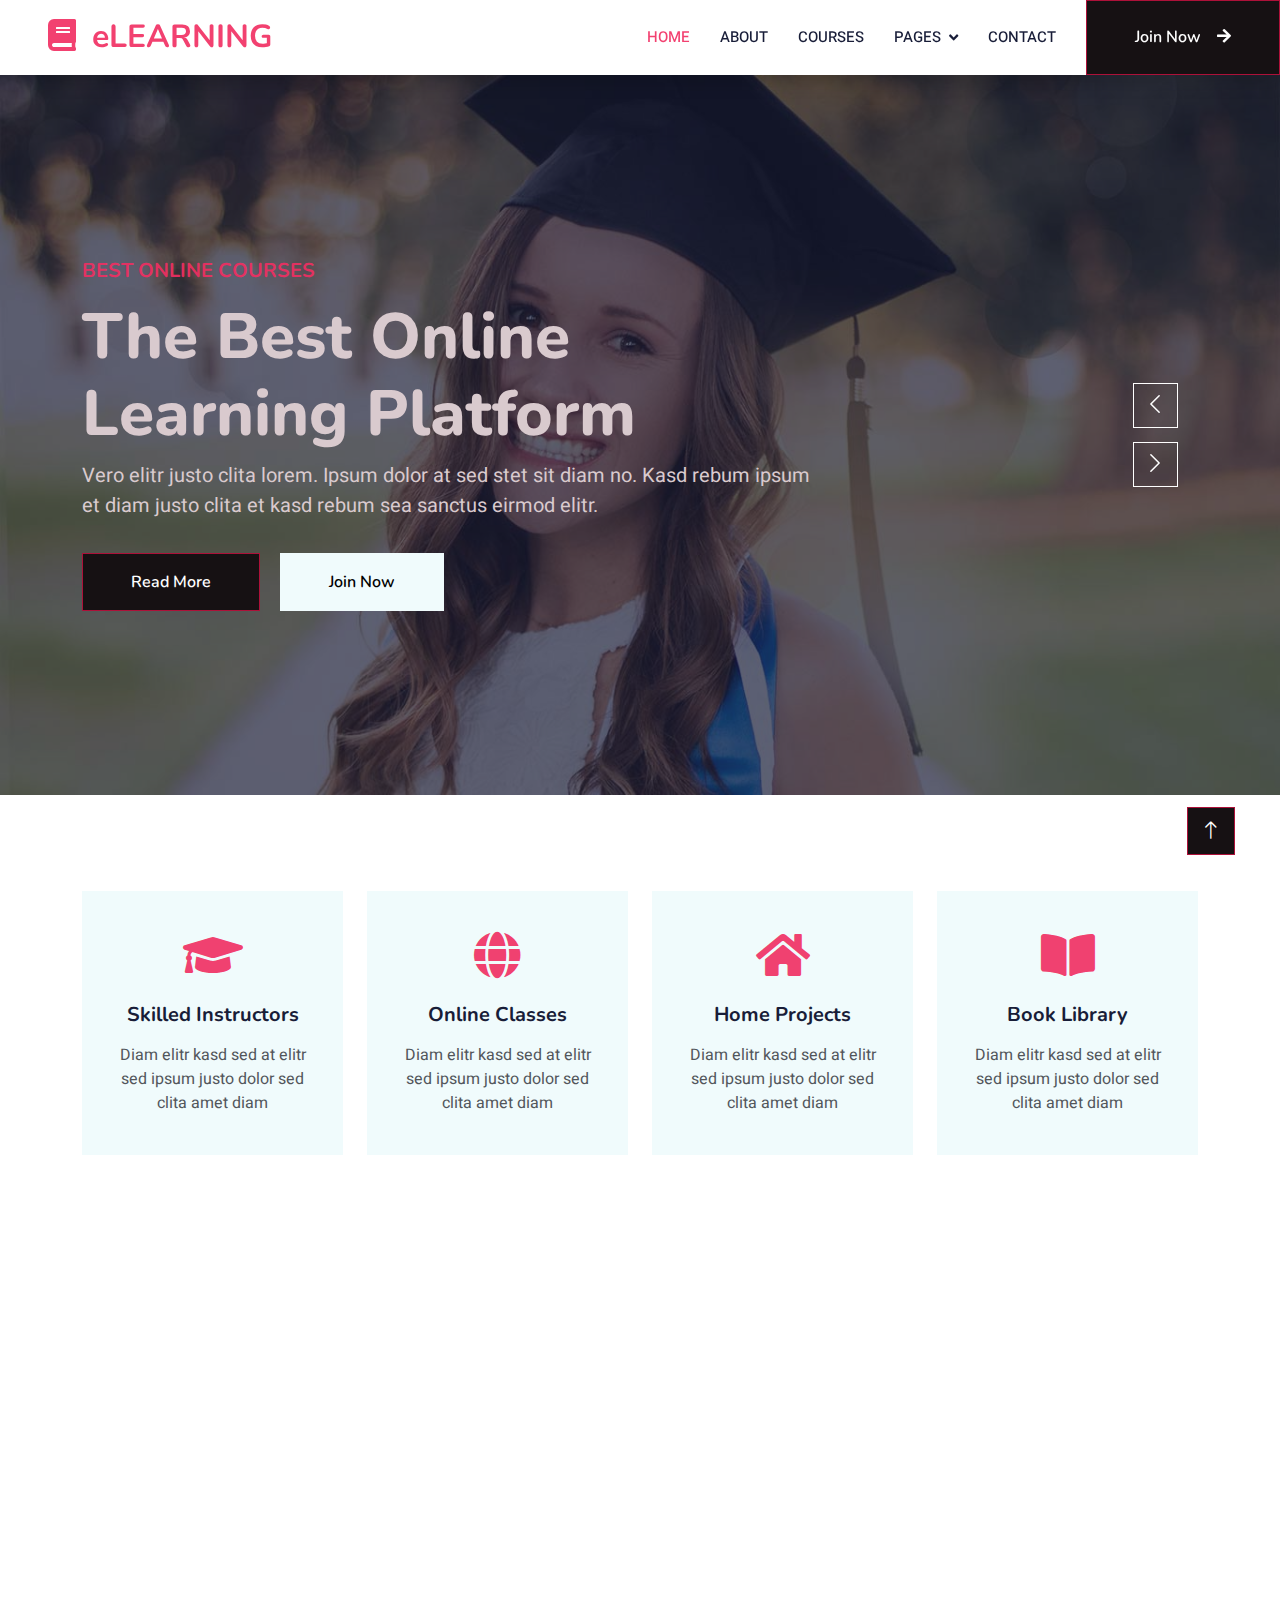
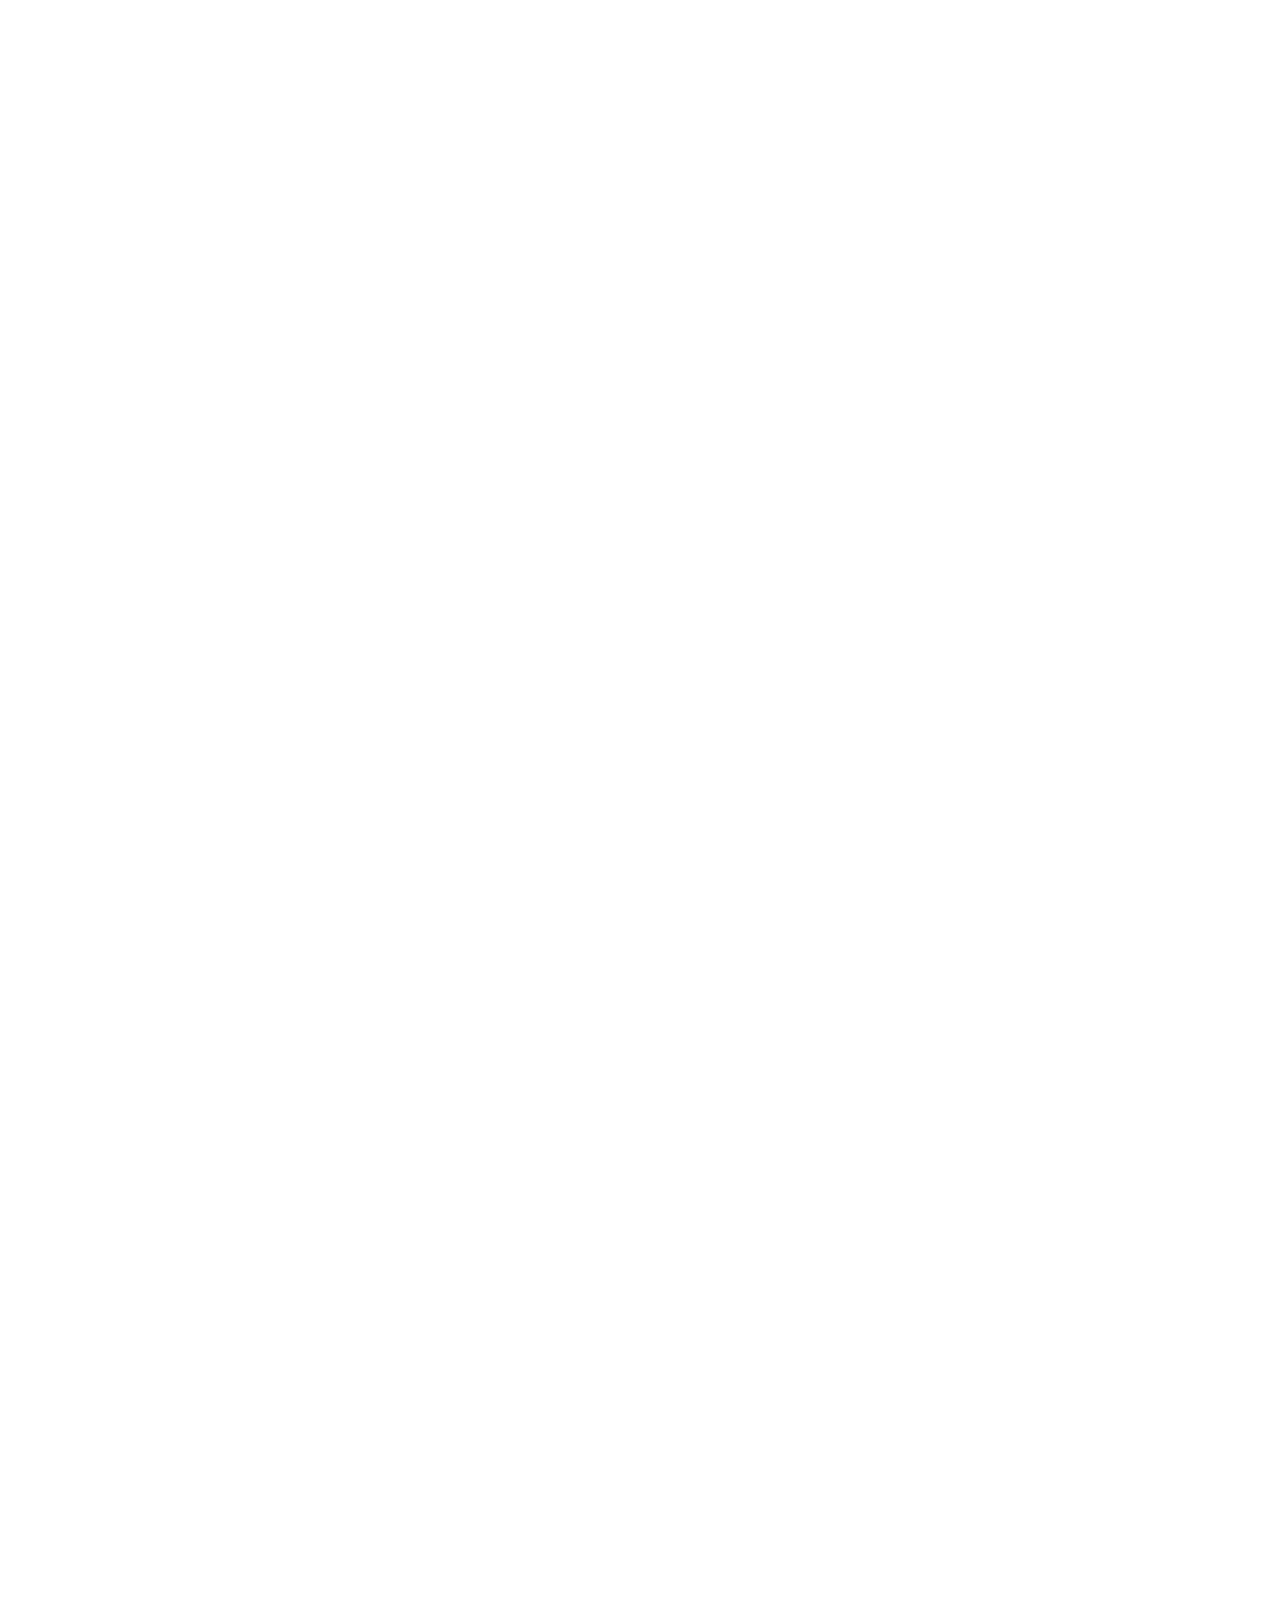
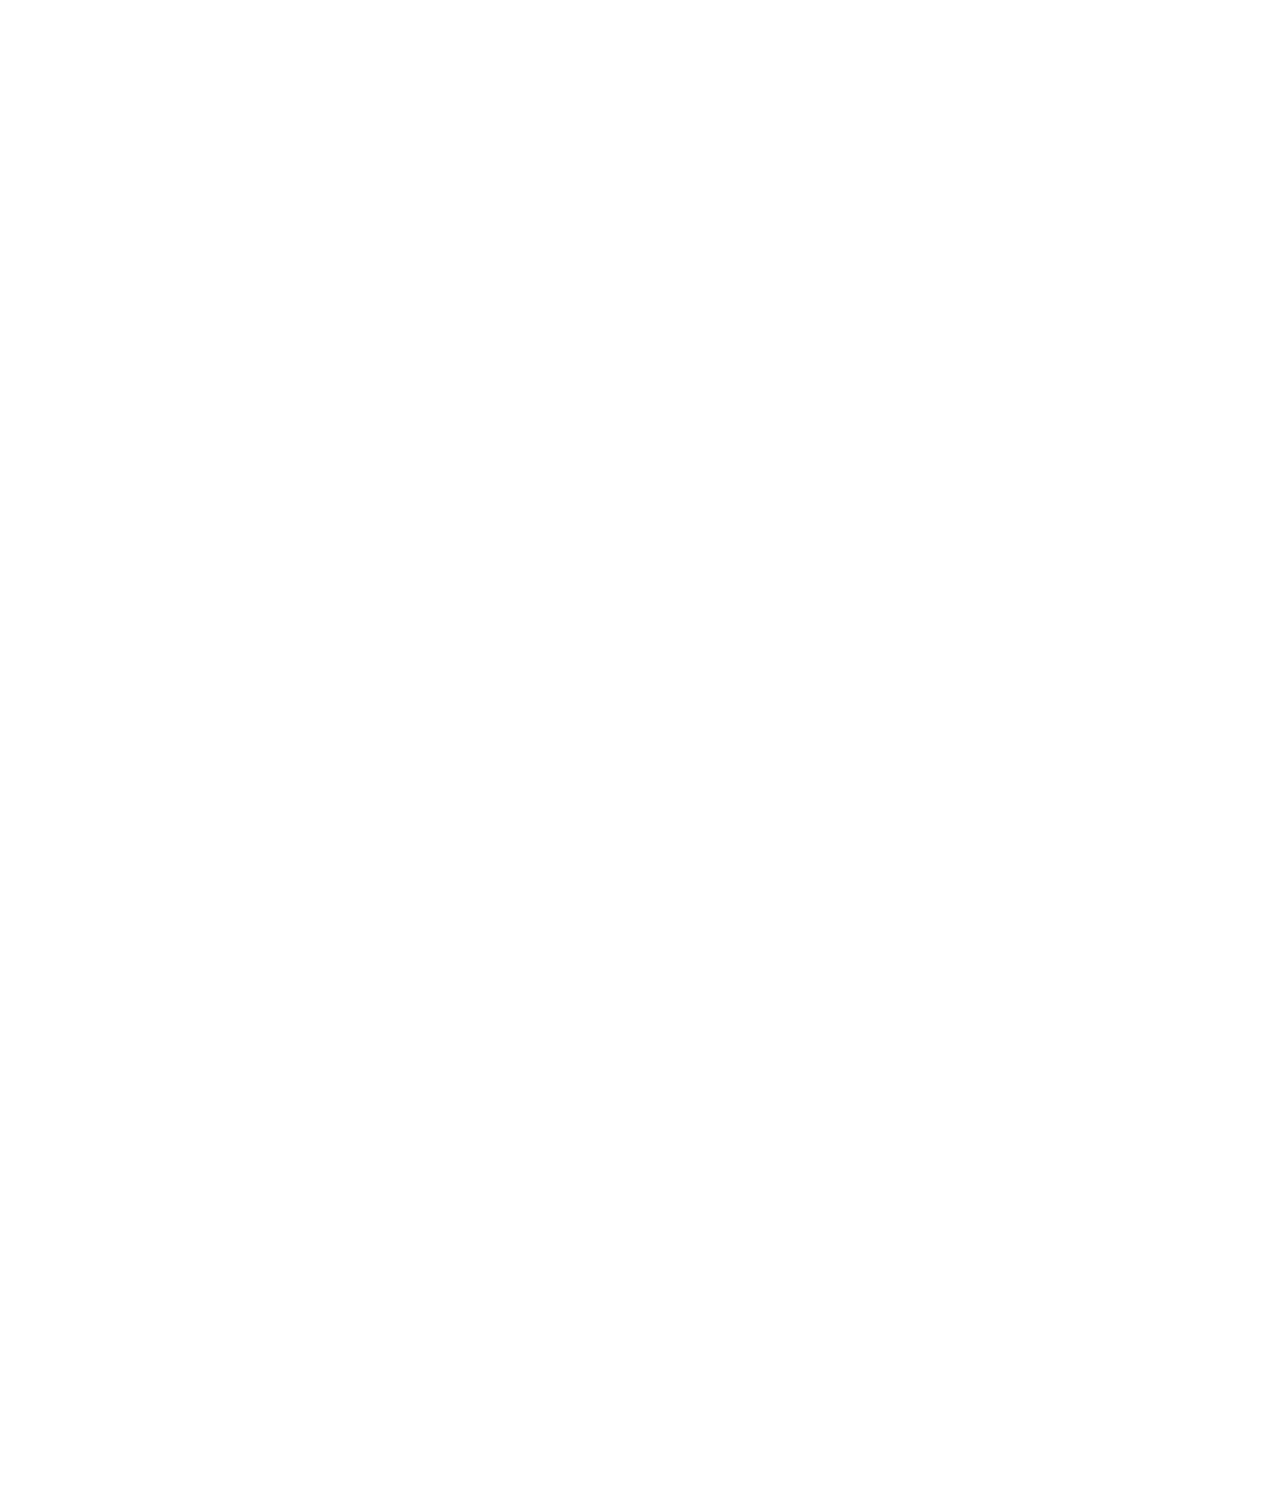
<file: index.html>
<!DOCTYPE html>
<html lang="en">

<head>
    <meta charset="utf-8">
    <title>eLEARNING - eLearning HTML Template</title>
    <meta content="width=device-width, initial-scale=1.0" name="viewport">
    <meta content="" name="keywords">
    <meta content="" name="description">

    <!-- Favicon -->
    <link href="img/favicon.ico" rel="icon">

    <!-- Google Web Fonts -->
    <link rel="preconnect" href="https://fonts.googleapis.com">
    <link rel="preconnect" href="https://fonts.gstatic.com" crossorigin>
    <link href="https://fonts.googleapis.com/css2?family=Heebo:wght@400;500;600&family=Nunito:wght@600;700;800&display=swap" rel="stylesheet">

    <!-- Icon Font Stylesheet -->
    <link href="https://cdnjs.cloudflare.com/ajax/libs/font-awesome/5.10.0/css/all.min.css" rel="stylesheet">
    <link href="https://cdn.jsdelivr.net/npm/bootstrap-icons@1.4.1/font/bootstrap-icons.css" rel="stylesheet">

    <!-- Libraries Stylesheet -->
    <link href="lib/animate/animate.min.css" rel="stylesheet">
    <link href="lib/owlcarousel/assets/owl.carousel.min.css" rel="stylesheet">

    <!-- Customized Bootstrap Stylesheet -->
    <link href="css/bootstrap.min.css" rel="stylesheet">

    <!-- Template Stylesheet -->
    <link href="css/style.css" rel="stylesheet">
</head>

<body>
    <!-- Spinner Start -->
    <div id="spinner" class="show bg-white position-fixed translate-middle w-100 vh-100 top-50 start-50 d-flex align-items-center justify-content-center">
        <div class="spinner-border text-primary" style="width: 3rem; height: 3rem;" role="status">
            <span class="sr-only">Loading...</span>
        </div>
    </div>
    <!-- Spinner End -->


    <!-- Navbar Start -->
    <nav class="navbar navbar-expand-lg bg-white navbar-light shadow sticky-top p-0">
        <a href="index.html" class="navbar-brand d-flex align-items-center px-4 px-lg-5">
            <h2 class="m-0 text-primary"><i class="fa fa-book me-3"></i>eLEARNING</h2>
        </a>
        <button type="button" class="navbar-toggler me-4" data-bs-toggle="collapse" data-bs-target="#navbarCollapse">
            <span class="navbar-toggler-icon"></span>
        </button>
        <div class="collapse navbar-collapse" id="navbarCollapse">
            <div class="navbar-nav ms-auto p-4 p-lg-0">
                <a href="index.html" class="nav-item nav-link active">Home</a>
                <a href="about.html" class="nav-item nav-link">About</a>
                <a href="courses.html" class="nav-item nav-link">Courses</a>
                <div class="nav-item dropdown">
                    <a href="#" class="nav-link dropdown-toggle" data-bs-toggle="dropdown">Pages</a>
                    <div class="dropdown-menu fade-down m-0">
                        <a href="team.html" class="dropdown-item">Our Team</a>
                        <a href="testimonial.html" class="dropdown-item">Testimonial</a>
                        <a href="404.html" class="dropdown-item">404 Page</a>
                    </div>
                </div>
                <a href="contact.html" class="nav-item nav-link">Contact</a>
            </div>
            <a href="" class="btn btn-primary py-4 px-lg-5 d-none d-lg-block">Join Now<i class="fa fa-arrow-right ms-3"></i></a>
        </div>
    </nav>
    <!-- Navbar End -->


    <!-- Carousel Start -->
    <div class="container-fluid p-0 mb-5">
        <div class="owl-carousel header-carousel position-relative">
            <div class="owl-carousel-item position-relative">
                <img class="img-fluid" src="img/carousel-1.jpg" alt="">
                <div class="position-absolute top-0 start-0 w-100 h-100 d-flex align-items-center" style="background: rgba(24, 29, 56, .7);">
                    <div class="container">
                        <div class="row justify-content-start">
                            <div class="col-sm-10 col-lg-8">
                                <h5 class="text-primary text-uppercase mb-3 animated slideInDown">Best Online Courses</h5>
                                <h1 class="display-3 text-white animated slideInDown">The Best Online Learning Platform</h1>
                                <p class="fs-5 text-white mb-4 pb-2">Vero elitr justo clita lorem. Ipsum dolor at sed stet sit diam no. Kasd rebum ipsum et diam justo clita et kasd rebum sea sanctus eirmod elitr.</p>
                                <a href="" class="btn btn-primary py-md-3 px-md-5 me-3 animated slideInLeft">Read More</a>
                                <a href="" class="btn btn-light py-md-3 px-md-5 animated slideInRight">Join Now</a>
                            </div>
                        </div>
                    </div>
                </div>
            </div>
            <div class="owl-carousel-item position-relative">
                <img class="img-fluid" src="img/carousel-2.jpg" alt="">
                <div class="position-absolute top-0 start-0 w-100 h-100 d-flex align-items-center" style="background: rgba(24, 29, 56, .7);">
                    <div class="container">
                        <div class="row justify-content-start">
                            <div class="col-sm-10 col-lg-8">
                                <h5 class="text-primary text-uppercase mb-3 animated slideInDown">Best Online Courses</h5>
                                <h1 class="display-3 text-white animated slideInDown">Get Educated Online From Your Home</h1>
                                <p class="fs-5 text-white mb-4 pb-2">Vero elitr justo clita lorem. Ipsum dolor at sed stet sit diam no. Kasd rebum ipsum et diam justo clita et kasd rebum sea sanctus eirmod elitr.</p>
                                <a href="" class="btn btn-primary py-md-3 px-md-5 me-3 animated slideInLeft">Read More</a>
                                <a href="" class="btn btn-light py-md-3 px-md-5 animated slideInRight">Join Now</a>
                            </div>
                        </div>
                    </div>
                </div>
            </div>
        </div>
    </div>
    <!-- Carousel End -->


    <!-- Service Start -->
    <div class="container-xxl py-5">
        <div class="container">
            <div class="row g-4">
                <div class="col-lg-3 col-sm-6 wow fadeInUp" data-wow-delay="0.1s">
                    <div class="service-item text-center pt-3">
                        <div class="p-4">
                            <i class="fa fa-3x fa-graduation-cap text-primary mb-4"></i>
                            <h5 class="mb-3">Skilled Instructors</h5>
                            <p>Diam elitr kasd sed at elitr sed ipsum justo dolor sed clita amet diam</p>
                        </div>
                    </div>
                </div>
                <div class="col-lg-3 col-sm-6 wow fadeInUp" data-wow-delay="0.3s">
                    <div class="service-item text-center pt-3">
                        <div class="p-4">
                            <i class="fa fa-3x fa-globe text-primary mb-4"></i>
                            <h5 class="mb-3">Online Classes</h5>
                            <p>Diam elitr kasd sed at elitr sed ipsum justo dolor sed clita amet diam</p>
                        </div>
                    </div>
                </div>
                <div class="col-lg-3 col-sm-6 wow fadeInUp" data-wow-delay="0.5s">
                    <div class="service-item text-center pt-3">
                        <div class="p-4">
                            <i class="fa fa-3x fa-home text-primary mb-4"></i>
                            <h5 class="mb-3">Home Projects</h5>
                            <p>Diam elitr kasd sed at elitr sed ipsum justo dolor sed clita amet diam</p>
                        </div>
                    </div>
                </div>
                <div class="col-lg-3 col-sm-6 wow fadeInUp" data-wow-delay="0.7s">
                    <div class="service-item text-center pt-3">
                        <div class="p-4">
                            <i class="fa fa-3x fa-book-open text-primary mb-4"></i>
                            <h5 class="mb-3">Book Library</h5>
                            <p>Diam elitr kasd sed at elitr sed ipsum justo dolor sed clita amet diam</p>
                        </div>
                    </div>
                </div>
            </div>
        </div>
    </div>
    <!-- Service End -->


    <!-- About Start -->
    <div class="container-xxl py-5">
        <div class="container">
            <div class="row g-5">
                <div class="col-lg-6 wow fadeInUp" data-wow-delay="0.1s" style="min-height: 400px;">
                    <div class="position-relative h-100">
                        <img class="img-fluid position-absolute w-100 h-100" src="img/about.jpg" alt="" style="object-fit: cover;">
                    </div>
                </div>
                <div class="col-lg-6 wow fadeInUp" data-wow-delay="0.3s">
                    <h6 class="section-title bg-white text-start text-primary pe-3">About Us</h6>
                    <h1 class="mb-4">Welcome to eLEARNING</h1>
                    <p class="mb-4">Tempor erat elitr rebum at clita. Diam dolor diam ipsum sit. Aliqu diam amet diam et eos. Clita erat ipsum et lorem et sit.</p>
                    <p class="mb-4">Tempor erat elitr rebum at clita. Diam dolor diam ipsum sit. Aliqu diam amet diam et eos. Clita erat ipsum et lorem et sit, sed stet lorem sit clita duo justo magna dolore erat amet</p>
                    <div class="row gy-2 gx-4 mb-4">
                        <div class="col-sm-6">
                            <p class="mb-0"><i class="fa fa-arrow-right text-primary me-2"></i>Skilled Instructors</p>
                        </div>
                        <div class="col-sm-6">
                            <p class="mb-0"><i class="fa fa-arrow-right text-primary me-2"></i>Online Classes</p>
                        </div>
                        <div class="col-sm-6">
                            <p class="mb-0"><i class="fa fa-arrow-right text-primary me-2"></i>International Certificate</p>
                        </div>
                        <div class="col-sm-6">
                            <p class="mb-0"><i class="fa fa-arrow-right text-primary me-2"></i>Skilled Instructors</p>
                        </div>
                        <div class="col-sm-6">
                            <p class="mb-0"><i class="fa fa-arrow-right text-primary me-2"></i>Online Classes</p>
                        </div>
                        <div class="col-sm-6">
                            <p class="mb-0"><i class="fa fa-arrow-right text-primary me-2"></i>International Certificate</p>
                        </div>
                    </div>
                    <a class="btn btn-primary py-3 px-5 mt-2" href="">Read More</a>
                </div>
            </div>
        </div>
    </div>
    <!-- About End -->


    <!-- Categories Start -->
    <div class="container-xxl py-5 category">
        <div class="container">
            <div class="text-center wow fadeInUp" data-wow-delay="0.1s">
                <h6 class="section-title bg-white text-center text-primary px-3">Categories</h6>
                <h1 class="mb-5">Courses Categories</h1>
            </div>
            <div class="row g-3">
                <div class="col-lg-7 col-md-6">
                    <div class="row g-3">
                        <div class="col-lg-12 col-md-12 wow zoomIn" data-wow-delay="0.1s">
                            <a class="position-relative d-block overflow-hidden" href="">
                                <img class="img-fluid" src="img/cat-1.jpg" alt="">
                                <div class="bg-white text-center position-absolute bottom-0 end-0 py-2 px-3" style="margin: 1px;">
                                    <h5 class="m-0">Web Design</h5>
                                    <small class="text-primary">49 Courses</small>
                                </div>
                            </a>
                        </div>
                        <div class="col-lg-6 col-md-12 wow zoomIn" data-wow-delay="0.3s">
                            <a class="position-relative d-block overflow-hidden" href="">
                                <img class="img-fluid" src="img/cat-2.jpg" alt="">
                                <div class="bg-white text-center position-absolute bottom-0 end-0 py-2 px-3" style="margin: 1px;">
                                    <h5 class="m-0">Graphic Design</h5>
                                    <small class="text-primary">49 Courses</small>
                                </div>
                            </a>
                        </div>
                        <div class="col-lg-6 col-md-12 wow zoomIn" data-wow-delay="0.5s">
                            <a class="position-relative d-block overflow-hidden" href="">
                                <img class="img-fluid" src="img/cat-3.jpg" alt="">
                                <div class="bg-white text-center position-absolute bottom-0 end-0 py-2 px-3" style="margin: 1px;">
                                    <h5 class="m-0">Video Editing</h5>
                                    <small class="text-primary">49 Courses</small>
                                </div>
                            </a>
                        </div>
                    </div>
                </div>
                <div class="col-lg-5 col-md-6 wow zoomIn" data-wow-delay="0.7s" style="min-height: 350px;">
                    <a class="position-relative d-block h-100 overflow-hidden" href="">
                        <img class="img-fluid position-absolute w-100 h-100" src="img/cat-4.jpg" alt="" style="object-fit: cover;">
                        <div class="bg-white text-center position-absolute bottom-0 end-0 py-2 px-3" style="margin:  1px;">
                            <h5 class="m-0">Online Marketing</h5>
                            <small class="text-primary">49 Courses</small>
                        </div>
                    </a>
                </div>
            </div>
        </div>
    </div>
    <!-- Categories Start -->


    <!-- Courses Start -->
    <div class="container-xxl py-5">
        <div class="container">
            <div class="text-center wow fadeInUp" data-wow-delay="0.1s">
                <h6 class="section-title bg-white text-center text-primary px-3">Courses</h6>
                <h1 class="mb-5">Popular Courses</h1>
            </div>
            <div class="row g-4 justify-content-center">
                <div class="col-lg-4 col-md-6 wow fadeInUp" data-wow-delay="0.1s">
                    <div class="course-item bg-light">
                        <div class="position-relative overflow-hidden">
                            <img class="img-fluid" src="img/course-1.jpg" alt="">
                            <div class="w-100 d-flex justify-content-center position-absolute bottom-0 start-0 mb-4">
                                <a href="#" class="flex-shrink-0 btn btn-sm btn-primary px-3 border-end" style="border-radius: 30px 0 0 30px;">Read More</a>
                                <a class='btn btn-primary' data-animation-in='zoomIn' data-animation-out='fadeOutDown'style="border-radius: 0 30px 30px 0;" data-delay-in='.7' data-delay-out='5' data-duration-in='.3' href='https://forms.office.com/Pages/DesignPageV2.aspx?prevorigin=Marketing&prevpage=templateGallery&origin=Marketing&linkreferrer=Others&templateorigin=portal&subpage=design&id=DQSIkWdsW0yxEjajBLZtrQAAAAAAAAAAAAMAAGP9Ub5UNUZXSVJRRzZHQllOSTY5RzBLVUlMQUNSVi4u&analysis=false&topview=Preview'>Join Now</a>
                            </div>
                        </div>
                        <div class="text-center p-4 pb-0">
                            <h3 class="mb-0">$149.00</h3>
                            <div class="mb-3">
                                <small class="fa fa-star text-primary"></small>
                                <small class="fa fa-star text-primary"></small>
                                <small class="fa fa-star text-primary"></small>
                                <small class="fa fa-star text-primary"></small>
                                <small class="fa fa-star text-primary"></small>
                                <small>(123)</small>
                            </div>
                            <h5 class="mb-4">Web Design & Development Course for Beginners</h5>
                        </div>
                        <div class="d-flex border-top">
                            <small class="flex-fill text-center border-end py-2"><i class="fa fa-user-tie text-primary me-2"></i>John Doe</small>
                            <small class="flex-fill text-center border-end py-2"><i class="fa fa-clock text-primary me-2"></i>1.49 Hrs</small>
                            <small class="flex-fill text-center py-2"><i class="fa fa-user text-primary me-2"></i>30 Students</small>
                        </div>
                    </div>
                </div>
                <div class="col-lg-4 col-md-6 wow fadeInUp" data-wow-delay="0.3s">
                    <div class="course-item bg-light">
                        <div class="position-relative overflow-hidden">
                            <img class="img-fluid" src="img/course-2.jpg" alt="">
                            <div class="w-100 d-flex justify-content-center position-absolute bottom-0 start-0 mb-4">
                                <a href="#" class="flex-shrink-0 btn btn-sm btn-primary px-3 border-end" style="border-radius: 30px 0 0 30px;">Read More</a>
                                <a class='btn btn-primary' data-animation-in='zoomIn' data-animation-out='fadeOutDown'style="border-radius: 0 30px 30px 0;" data-delay-in='.7' data-delay-out='5' data-duration-in='.3' href='https://forms.office.com/Pages/DesignPageV2.aspx?prevorigin=Marketing&prevpage=templateGallery&origin=Marketing&linkreferrer=Others&templateorigin=portal&subpage=design&id=DQSIkWdsW0yxEjajBLZtrQAAAAAAAAAAAAMAAGP9Ub5UNUZXSVJRRzZHQllOSTY5RzBLVUlMQUNSVi4u&analysis=false&topview=Preview'>Join Now</a>
                            </div>
                        </div>
                        <div class="text-center p-4 pb-0">
                            <h3 class="mb-0">$149.00</h3>
                            <div class="mb-3">
                                <small class="fa fa-star text-primary"></small>
                                <small class="fa fa-star text-primary"></small>
                                <small class="fa fa-star text-primary"></small>
                                <small class="fa fa-star text-primary"></small>
                                <small class="fa fa-star text-primary"></small>
                                <small>(123)</small>
                            </div>
                            <h5 class="mb-4">Economic</h5>
                        </div>
                        <div class="d-flex border-top">
                            <small class="flex-fill text-center border-end py-2"><i class="fa fa-user-tie text-primary me-2"></i>John Doe</small>
                            <small class="flex-fill text-center border-end py-2"><i class="fa fa-clock text-primary me-2"></i>1.49 Hrs</small>
                            <small class="flex-fill text-center py-2"><i class="fa fa-user text-primary me-2"></i>30 Students</small>
                        </div>
                    </div>
                </div>
                <div class="col-lg-4 col-md-6 wow fadeInUp" data-wow-delay="0.5s">
                    <div class="course-item bg-light">
                        <div class="position-relative overflow-hidden">
                            <img class="img-fluid" src="img/course-3.jpg" alt="">
                            <div class="w-100 d-flex justify-content-center position-absolute bottom-0 start-0 mb-4">
                                <a href="#" class="flex-shrink-0 btn btn-sm btn-primary px-3 border-end" style="border-radius: 30px 0 0 30px;">Read More</a>
                                <a class='btn btn-primary' data-animation-in='zoomIn' data-animation-out='fadeOutDown'style="border-radius: 0 30px 30px 0;" data-delay-in='.7' data-delay-out='5' data-duration-in='.3' href='https://forms.office.com/Pages/DesignPageV2.aspx?prevorigin=Marketing&prevpage=templateGallery&origin=Marketing&linkreferrer=Others&templateorigin=portal&subpage=design&id=DQSIkWdsW0yxEjajBLZtrQAAAAAAAAAAAAMAAGP9Ub5UNUZXSVJRRzZHQllOSTY5RzBLVUlMQUNSVi4u&analysis=false'>Join Now</a>
                            </div>
                        </div>
                        <div class="text-center p-4 pb-0">
                            <h3 class="mb-0">$149.00</h3>
                            <div class="mb-3">
                                <small class="fa fa-star text-primary"></small>
                                <small class="fa fa-star text-primary"></small>
                                <small class="fa fa-star text-primary"></small>
                                <small class="fa fa-star text-primary"></small>
                                <small class="fa fa-star text-primary"></small>
                                <small>(123)</small>
                            </div>
                            <h5 class="mb-4">Comptable</h5>
                        </div>
                        <div class="d-flex border-top">
                            <small class="flex-fill text-center border-end py-2"><i class="fa fa-user-tie text-primary me-2"></i>John Doe</small>
                            <small class="flex-fill text-center border-end py-2"><i class="fa fa-clock text-primary me-2"></i>1.49 Hrs</small>
                            <small class="flex-fill text-center py-2"><i class="fa fa-user text-primary me-2"></i>30 Students</small>
                        </div>
                    </div>
                </div>
            </div>
        </div>
    </div>
    <!-- Courses End -->


    <!-- Team Start -->
    <div class="container-xxl py-5">
        <div class="container">
            <div class="text-center wow fadeInUp" data-wow-delay="0.1s">
                <h6 class="section-title bg-white text-center text-primary px-3">Instructors</h6>
                <h1 class="mb-5">Expert Instructors</h1>
            </div>
            <div class="row g-4">
                <div class="col-lg-3 col-md-6 wow fadeInUp" data-wow-delay="0.1s">
                    <div class="team-item bg-light">
                        <div class="overflow-hidden">
                            <img class="img-fluid" src="img/team-1.jpg" alt="">
                        </div>
                        <div class="position-relative d-flex justify-content-center" style="margin-top: -23px;">
                            <div class="bg-light d-flex justify-content-center pt-2 px-1">
                                <a class="btn btn-sm-square btn-primary mx-1" href=""><i class="fab fa-facebook-f"></i></a>
                                <a class="btn btn-sm-square btn-primary mx-1" href=""><i class="fab fa-twitter"></i></a>
                                <a class="btn btn-sm-square btn-primary mx-1" href=""><i class="fab fa-instagram"></i></a>
                            </div>
                        </div>
                        <div class="text-center p-4">
                            <h5 class="mb-0">Instructor Name</h5>
                            <small>Designation</small>
                        </div>
                    </div>
                </div>
                <div class="col-lg-3 col-md-6 wow fadeInUp" data-wow-delay="0.3s">
                    <div class="team-item bg-light">
                        <div class="overflow-hidden">
                            <img class="img-fluid" src="img/team-2.jpg" alt="">
                        </div>
                        <div class="position-relative d-flex justify-content-center" style="margin-top: -23px;">
                            <div class="bg-light d-flex justify-content-center pt-2 px-1">
                                <a class="btn btn-sm-square btn-primary mx-1" href=""><i class="fab fa-facebook-f"></i></a>
                                <a class="btn btn-sm-square btn-primary mx-1" href=""><i class="fab fa-twitter"></i></a>
                                <a class="btn btn-sm-square btn-primary mx-1" href=""><i class="fab fa-instagram"></i></a>
                            </div>
                        </div>
                        <div class="text-center p-4">
                            <h5 class="mb-0">Instructor Name</h5>
                            <small>Designation</small>
                        </div>
                    </div>
                </div>
                <div class="col-lg-3 col-md-6 wow fadeInUp" data-wow-delay="0.5s">
                    <div class="team-item bg-light">
                        <div class="overflow-hidden">
                            <img class="img-fluid" src="img/team-3.jpg" alt="">
                        </div>
                        <div class="position-relative d-flex justify-content-center" style="margin-top: -23px;">
                            <div class="bg-light d-flex justify-content-center pt-2 px-1">
                                <a class="btn btn-sm-square btn-primary mx-1" href=""><i class="fab fa-facebook-f"></i></a>
                                <a class="btn btn-sm-square btn-primary mx-1" href=""><i class="fab fa-twitter"></i></a>
                                <a class="btn btn-sm-square btn-primary mx-1" href=""><i class="fab fa-instagram"></i></a>
                            </div>
                        </div>
                        <div class="text-center p-4">
                            <h5 class="mb-0">Instructor Name</h5>
                            <small>Designation</small>
                        </div>
                    </div>
                </div>
                <div class="col-lg-3 col-md-6 wow fadeInUp" data-wow-delay="0.7s">
                    <div class="team-item bg-light">
                        <div class="overflow-hidden">
                            <img class="img-fluid" src="img/team-4.jpg" alt="">
                        </div>
                        <div class="position-relative d-flex justify-content-center" style="margin-top: -23px;">
                            <div class="bg-light d-flex justify-content-center pt-2 px-1">
                                <a class="btn btn-sm-square btn-primary mx-1" href=""><i class="fab fa-facebook-f"></i></a>
                                <a class="btn btn-sm-square btn-primary mx-1" href=""><i class="fab fa-twitter"></i></a>
                                <a class="btn btn-sm-square btn-primary mx-1" href=""><i class="fab fa-instagram"></i></a>
                            </div>
                        </div>
                        <div class="text-center p-4">
                            <h5 class="mb-0">Instructor Name</h5>
                            <small>Designation</small>
                        </div>
                    </div>
                </div>
            </div>
        </div>
    </div>
    <!-- Team End -->


    <!-- Testimonial Start -->
    <div class="container-xxl py-5 wow fadeInUp" data-wow-delay="0.1s">
        <div class="container">
            <div class="text-center">
                <h6 class="section-title bg-white text-center text-primary px-3">Testimonial</h6>
                <h1 class="mb-5">Our Students Say!</h1>
            </div>
            <div class="owl-carousel testimonial-carousel position-relative">
                <div class="testimonial-item text-center">
                    <img class="border rounded-circle p-2 mx-auto mb-3" src="img/testimonial-1.jpg" style="width: 80px; height: 80px;">
                    <h5 class="mb-0">Client Name</h5>
                    <p>Profession</p>
                    <div class="testimonial-text bg-light text-center p-4">
                    <p class="mb-0">Tempor erat elitr rebum at clita. Diam dolor diam ipsum sit diam amet diam et eos. Clita erat ipsum et lorem et sit.</p>
                    </div>
                </div>
                <div class="testimonial-item text-center">
                    <img class="border rounded-circle p-2 mx-auto mb-3" src="img/testimonial-2.jpg" style="width: 80px; height: 80px;">
                    <h5 class="mb-0">Client Name</h5>
                    <p>Profession</p>
                    <div class="testimonial-text bg-light text-center p-4">
                    <p class="mb-0">Tempor erat elitr rebum at clita. Diam dolor diam ipsum sit diam amet diam et eos. Clita erat ipsum et lorem et sit.</p>
                    </div>
                </div>
                <div class="testimonial-item text-center">
                    <img class="border rounded-circle p-2 mx-auto mb-3" src="img/testimonial-3.jpg" style="width: 80px; height: 80px;">
                    <h5 class="mb-0">Client Name</h5>
                    <p>Profession</p>
                    <div class="testimonial-text bg-light text-center p-4">
                    <p class="mb-0">Tempor erat elitr rebum at clita. Diam dolor diam ipsum sit diam amet diam et eos. Clita erat ipsum et lorem et sit.</p>
                    </div>
                </div>
                <div class="testimonial-item text-center">
                    <img class="border rounded-circle p-2 mx-auto mb-3" src="img/testimonial-4.jpg" style="width: 80px; height: 80px;">
                    <h5 class="mb-0">Client Name</h5>
                    <p>Profession</p>
                    <div class="testimonial-text bg-light text-center p-4">
                    <p class="mb-0">Tempor erat elitr rebum at clita. Diam dolor diam ipsum sit diam amet diam et eos. Clita erat ipsum et lorem et sit.</p>
                    </div>
                </div>
            </div>
        </div>
    </div>
    <!-- Testimonial End -->
        

    <!-- Footer Start -->
    <div class="container-fluid bg-dark text-light footer pt-5 mt-5 wow fadeIn" data-wow-delay="0.1s">
        <div class="container py-5">
            <div class="row g-5">
                <div class="col-lg-3 col-md-6">
                    <h4 class="text-white mb-3">Quick Link</h4>
                    <a class="btn btn-link" href="">About Us</a>
                    <a class="btn btn-link" href="">Contact Us</a>
                    <a class="btn btn-link" href="">Privacy Policy</a>
                    <a class="btn btn-link" href="">Terms & Condition</a>
                    <a class="btn btn-link" href="">FAQs & Help</a>
                </div>
                <div class="col-lg-3 col-md-6">
                    <h4 class="text-white mb-3">Contact</h4>
                    <p class="mb-2"><i class="fa fa-map-marker-alt me-3"></i>City, Kenitra, Moroco</p>
                    <p class="mb-2"><i class="fa fa-phone-alt me-3"></i>+21246110565</p>
                    <p class="mb-2"><i class="fa fa-envelope me-3"></i>hmbahijabahija@gmail.com</p>
                    <div class="d-flex pt-2">
                        <a class="btn btn-outline-light btn-social" href=""><i class="fab fa-twitter"></i></a>
                        <a class="btn btn-outline-light btn-social" href=""><i class="fab fa-facebook-f"></i></a>
                        <a class="btn btn-outline-light btn-social" href=""><i class="fab fa-youtube"></i></a>
                        <a class="btn btn-outline-light btn-social" href=""><i class="fab fa-linkedin-in"></i></a>
                    </div>
                </div>
                <div class="col-lg-3 col-md-6">
                    <h4 class="text-white mb-3">Gallery</h4>
                    <div class="row g-2 pt-2">
                        <div class="col-4">
                            <img class="img-fluid bg-light p-1" src="img/course-1.jpg" alt="">
                        </div>
                        <div class="col-4">
                            <img class="img-fluid bg-light p-1" src="img/course-2.jpg" alt="">
                        </div>
                        <div class="col-4">
                            <img class="img-fluid bg-light p-1" src="img/course-3.jpg" alt="">
                        </div>
                        <div class="col-4">
                            <img class="img-fluid bg-light p-1" src="img/course-2.jpg" alt="">
                        </div>
                        <div class="col-4">
                            <img class="img-fluid bg-light p-1" src="img/course-3.jpg" alt="">
                        </div>
                        <div class="col-4">
                            <img class="img-fluid bg-light p-1" src="img/course-1.jpg" alt="">
                        </div>
                    </div>
                </div>
                <div class="col-lg-3 col-md-6">
                    <h4 class="text-white mb-3">Newsletter</h4>
                    <p>Dolor amet sit justo amet elitr clita ipsum elitr est.</p>
                    <div class="position-relative mx-auto" style="max-width: 400px;">
                        <input class="form-control border-0 w-100 py-3 ps-4 pe-5" type="text" placeholder="Your email">
                        <button type="button" class="btn btn-primary py-2 position-absolute top-0 end-0 mt-2 me-2">SignUp</button>
                    </div>
                </div>
            </div>
        </div>
        <div class="container">
            <div class="copyright">
                <div class="row">
                    <div class="col-md-6 text-center text-md-start mb-3 mb-md-0">
                        &copy; <a class="border-bottom" href="#">Your Site Name</a>, All Right Reserved.

                        <!--/*** This template is free as long as you keep the footer author’s credit link/attribution link/backlink. If you'd like to use the template without the footer author’s credit link/attribution link/backlink, you can purchase the Credit Removal License from "https://htmlcodex.com/credit-removal". Thank you for your support. ***/-->
                        Designed By <a class="border-bottom" href="https://htmlcodex.com">HTML Codex</a>
                    </div>
                    <div class="col-md-6 text-center text-md-end">
                        <div class="footer-menu">
                            <a href="">Home</a>
                            <a href="">Cookies</a>
                            <a href="">Help</a>
                            <a href="">FQAs</a>
                        </div>
                    </div>
                </div>
            </div>
        </div>
    </div>
    <!-- Footer End -->


    <!-- Back to Top -->
    <a href="#" class="btn btn-lg btn-primary btn-lg-square back-to-top"><i class="bi bi-arrow-up"></i></a>


    <!-- JavaScript Libraries -->
    <script src="https://code.jquery.com/jquery-3.4.1.min.js"></script>
    <script src="https://cdn.jsdelivr.net/npm/bootstrap@5.0.0/dist/js/bootstrap.bundle.min.js"></script>
    <script src="lib/wow/wow.min.js"></script>
    <script src="lib/easing/easing.min.js"></script>
    <script src="lib/waypoints/waypoints.min.js"></script>
    <script src="lib/owlcarousel/owl.carousel.min.js"></script>

    <!-- Template Javascript -->
    <script src="js/main.js"></script>
</body>

</html>
</file>
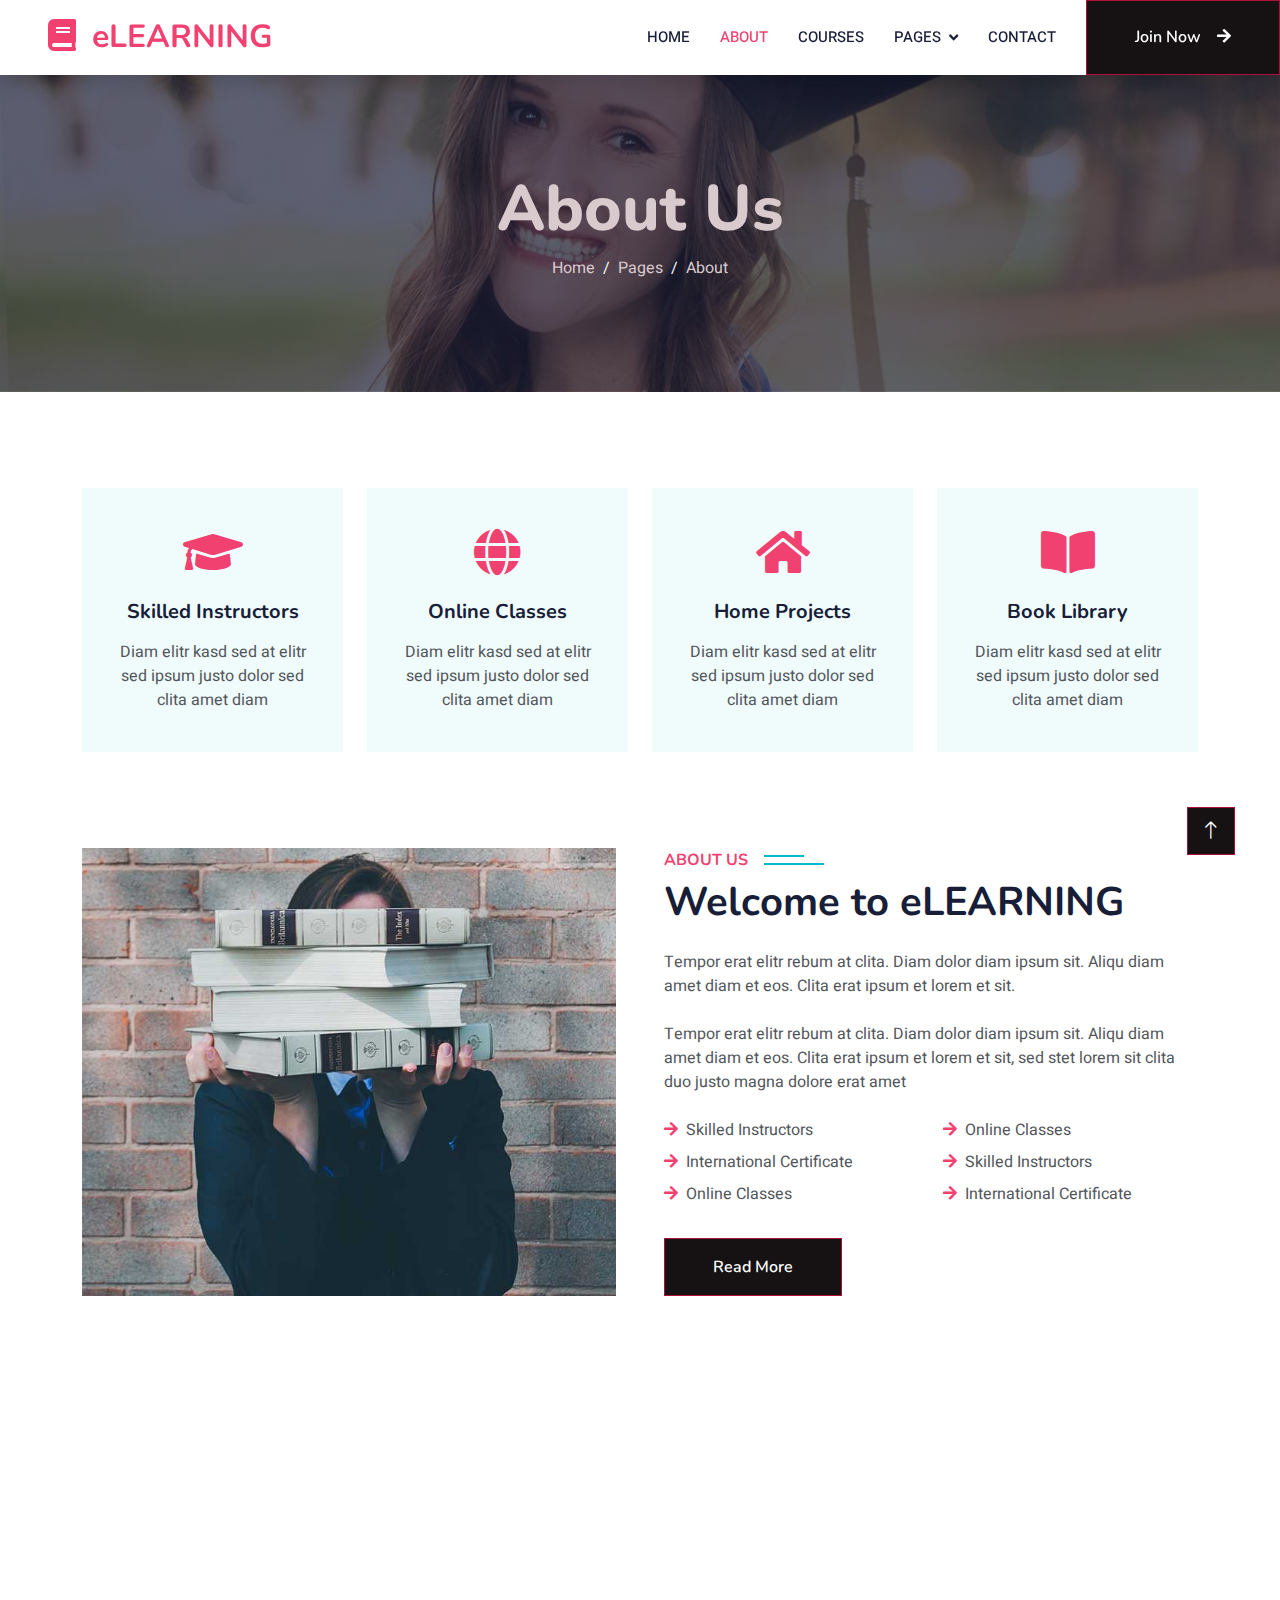
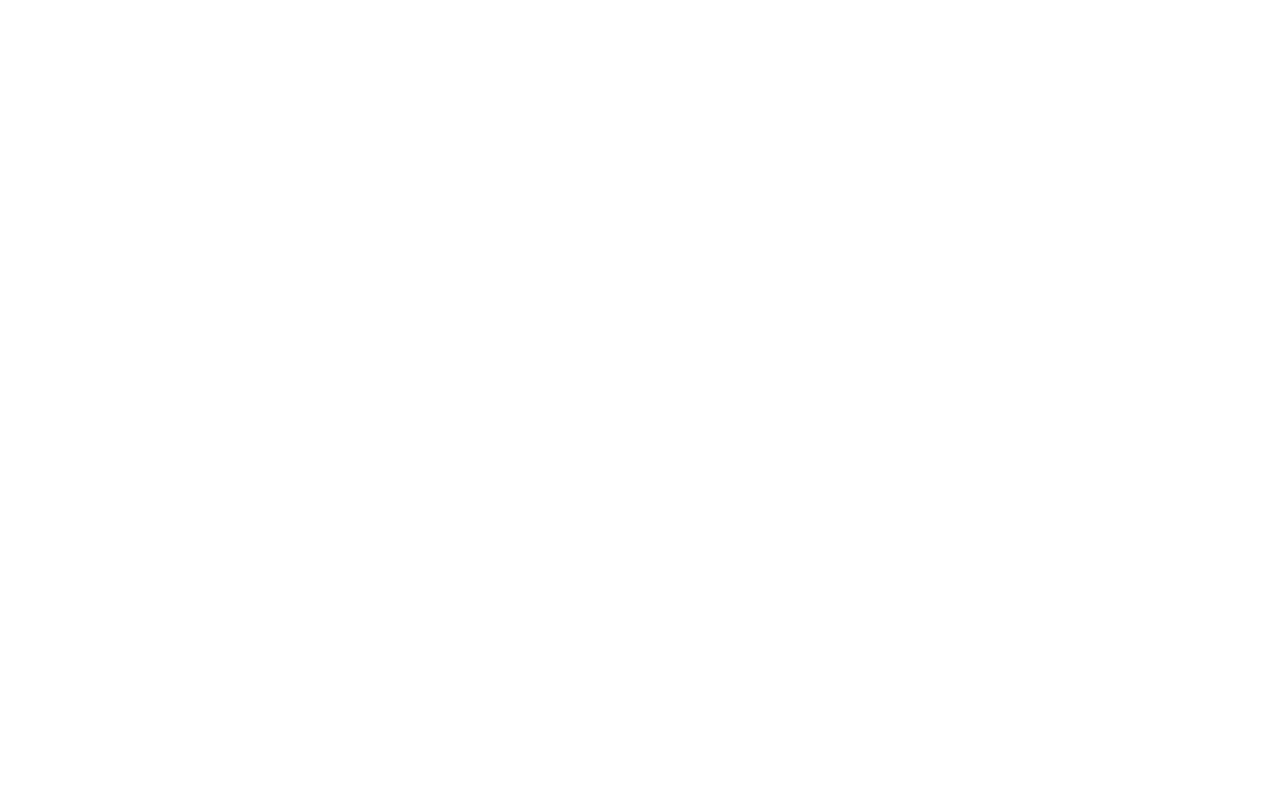
<file: about.html>
<!DOCTYPE html>
<html lang="en">

<head>
    <meta charset="utf-8">
    <title>eLEARNING - eLearning HTML Template</title>
    <meta content="width=device-width, initial-scale=1.0" name="viewport">
    <meta content="" name="keywords">
    <meta content="" name="description">

    <!-- Favicon -->
    <link href="img/favicon.ico" rel="icon">

    <!-- Google Web Fonts -->
    <link rel="preconnect" href="https://fonts.googleapis.com">
    <link rel="preconnect" href="https://fonts.gstatic.com" crossorigin>
    <link href="https://fonts.googleapis.com/css2?family=Heebo:wght@400;500;600&family=Nunito:wght@600;700;800&display=swap" rel="stylesheet">

    <!-- Icon Font Stylesheet -->
    <link href="https://cdnjs.cloudflare.com/ajax/libs/font-awesome/5.10.0/css/all.min.css" rel="stylesheet">
    <link href="https://cdn.jsdelivr.net/npm/bootstrap-icons@1.4.1/font/bootstrap-icons.css" rel="stylesheet">

    <!-- Libraries Stylesheet -->
    <link href="lib/animate/animate.min.css" rel="stylesheet">
    <link href="lib/owlcarousel/assets/owl.carousel.min.css" rel="stylesheet">

    <!-- Customized Bootstrap Stylesheet -->
    <link href="css/bootstrap.min.css" rel="stylesheet">

    <!-- Template Stylesheet -->
    <link href="css/style.css" rel="stylesheet">
</head>

<body>
    <!-- Spinner Start -->
    <div id="spinner" class="show bg-white position-fixed translate-middle w-100 vh-100 top-50 start-50 d-flex align-items-center justify-content-center">
        <div class="spinner-border text-primary" style="width: 3rem; height: 3rem;" role="status">
            <span class="sr-only">Loading...</span>
        </div>
    </div>
    <!-- Spinner End -->


    <!-- Navbar Start -->
    <nav class="navbar navbar-expand-lg bg-white navbar-light shadow sticky-top p-0">
        <a href="index.html" class="navbar-brand d-flex align-items-center px-4 px-lg-5">
            <h2 class="m-0 text-primary"><i class="fa fa-book me-3"></i>eLEARNING</h2>
        </a>
        <button type="button" class="navbar-toggler me-4" data-bs-toggle="collapse" data-bs-target="#navbarCollapse">
            <span class="navbar-toggler-icon"></span>
        </button>
        <div class="collapse navbar-collapse" id="navbarCollapse">
            <div class="navbar-nav ms-auto p-4 p-lg-0">
                <a href="index.html" class="nav-item nav-link">Home</a>
                <a href="about.html" class="nav-item nav-link active">About</a>
                <a href="courses.html" class="nav-item nav-link">Courses</a>
                <div class="nav-item dropdown">
                    <a href="#" class="nav-link dropdown-toggle" data-bs-toggle="dropdown">Pages</a>
                    <div class="dropdown-menu fade-down m-0">
                        <a href="team.html" class="dropdown-item">Our Team</a>
                        <a href="testimonial.html" class="dropdown-item">Testimonial</a>
                        <a href="404.html" class="dropdown-item">404 Page</a>
                    </div>
                </div>
                <a href="contact.html" class="nav-item nav-link">Contact</a>
            </div>
            <a href="" class="btn btn-primary py-4 px-lg-5 d-none d-lg-block">Join Now<i class="fa fa-arrow-right ms-3"></i></a>
        </div>
    </nav>
    <!-- Navbar End -->


    <!-- Header Start -->
    <div class="container-fluid bg-primary py-5 mb-5 page-header">
        <div class="container py-5">
            <div class="row justify-content-center">
                <div class="col-lg-10 text-center">
                    <h1 class="display-3 text-white animated slideInDown">About Us</h1>
                    <nav aria-label="breadcrumb">
                        <ol class="breadcrumb justify-content-center">
                            <li class="breadcrumb-item"><a class="text-white" href="#">Home</a></li>
                            <li class="breadcrumb-item"><a class="text-white" href="#">Pages</a></li>
                            <li class="breadcrumb-item text-white active" aria-current="page">About</li>
                        </ol>
                    </nav>
                </div>
            </div>
        </div>
    </div>
    <!-- Header End -->


    <!-- Service Start -->
    <div class="container-xxl py-5">
        <div class="container">
            <div class="row g-4">
                <div class="col-lg-3 col-sm-6 wow fadeInUp" data-wow-delay="0.1s">
                    <div class="service-item text-center pt-3">
                        <div class="p-4">
                            <i class="fa fa-3x fa-graduation-cap text-primary mb-4"></i>
                            <h5 class="mb-3">Skilled Instructors</h5>
                            <p>Diam elitr kasd sed at elitr sed ipsum justo dolor sed clita amet diam</p>
                        </div>
                    </div>
                </div>
                <div class="col-lg-3 col-sm-6 wow fadeInUp" data-wow-delay="0.3s">
                    <div class="service-item text-center pt-3">
                        <div class="p-4">
                            <i class="fa fa-3x fa-globe text-primary mb-4"></i>
                            <h5 class="mb-3">Online Classes</h5>
                            <p>Diam elitr kasd sed at elitr sed ipsum justo dolor sed clita amet diam</p>
                        </div>
                    </div>
                </div>
                <div class="col-lg-3 col-sm-6 wow fadeInUp" data-wow-delay="0.5s">
                    <div class="service-item text-center pt-3">
                        <div class="p-4">
                            <i class="fa fa-3x fa-home text-primary mb-4"></i>
                            <h5 class="mb-3">Home Projects</h5>
                            <p>Diam elitr kasd sed at elitr sed ipsum justo dolor sed clita amet diam</p>
                        </div>
                    </div>
                </div>
                <div class="col-lg-3 col-sm-6 wow fadeInUp" data-wow-delay="0.7s">
                    <div class="service-item text-center pt-3">
                        <div class="p-4">
                            <i class="fa fa-3x fa-book-open text-primary mb-4"></i>
                            <h5 class="mb-3">Book Library</h5>
                            <p>Diam elitr kasd sed at elitr sed ipsum justo dolor sed clita amet diam</p>
                        </div>
                    </div>
                </div>
            </div>
        </div>
    </div>
    <!-- Service End -->


    <!-- About Start -->
    <div class="container-xxl py-5">
        <div class="container">
            <div class="row g-5">
                <div class="col-lg-6 wow fadeInUp" data-wow-delay="0.1s" style="min-height: 400px;">
                    <div class="position-relative h-100">
                        <img class="img-fluid position-absolute w-100 h-100" src="img/about.jpg" alt="" style="object-fit: cover;">
                    </div>
                </div>
                <div class="col-lg-6 wow fadeInUp" data-wow-delay="0.3s">
                    <h6 class="section-title bg-white text-start text-primary pe-3">About Us</h6>
                    <h1 class="mb-4">Welcome to eLEARNING</h1>
                    <p class="mb-4">Tempor erat elitr rebum at clita. Diam dolor diam ipsum sit. Aliqu diam amet diam et eos. Clita erat ipsum et lorem et sit.</p>
                    <p class="mb-4">Tempor erat elitr rebum at clita. Diam dolor diam ipsum sit. Aliqu diam amet diam et eos. Clita erat ipsum et lorem et sit, sed stet lorem sit clita duo justo magna dolore erat amet</p>
                    <div class="row gy-2 gx-4 mb-4">
                        <div class="col-sm-6">
                            <p class="mb-0"><i class="fa fa-arrow-right text-primary me-2"></i>Skilled Instructors</p>
                        </div>
                        <div class="col-sm-6">
                            <p class="mb-0"><i class="fa fa-arrow-right text-primary me-2"></i>Online Classes</p>
                        </div>
                        <div class="col-sm-6">
                            <p class="mb-0"><i class="fa fa-arrow-right text-primary me-2"></i>International Certificate</p>
                        </div>
                        <div class="col-sm-6">
                            <p class="mb-0"><i class="fa fa-arrow-right text-primary me-2"></i>Skilled Instructors</p>
                        </div>
                        <div class="col-sm-6">
                            <p class="mb-0"><i class="fa fa-arrow-right text-primary me-2"></i>Online Classes</p>
                        </div>
                        <div class="col-sm-6">
                            <p class="mb-0"><i class="fa fa-arrow-right text-primary me-2"></i>International Certificate</p>
                        </div>
                    </div>
                    <a class="btn btn-primary py-3 px-5 mt-2" href="">Read More</a>
                </div>
            </div>
        </div>
    </div>
    <!-- About End -->


    <!-- Team Start -->
    <div class="container-xxl py-5">
        <div class="container">
            <div class="text-center wow fadeInUp" data-wow-delay="0.1s">
                <h6 class="section-title bg-white text-center text-primary px-3">Instructors</h6>
                <h1 class="mb-5">Expert Instructors</h1>
            </div>
            <div class="row g-4">
                <div class="col-lg-3 col-md-6 wow fadeInUp" data-wow-delay="0.1s">
                    <div class="team-item bg-light">
                        <div class="overflow-hidden">
                            <img class="img-fluid" src="img/team-1.jpg" alt="">
                        </div>
                        <div class="position-relative d-flex justify-content-center" style="margin-top: -23px;">
                            <div class="bg-light d-flex justify-content-center pt-2 px-1">
                                <a class="btn btn-sm-square btn-primary mx-1" href=""><i class="fab fa-facebook-f"></i></a>
                                <a class="btn btn-sm-square btn-primary mx-1" href=""><i class="fab fa-twitter"></i></a>
                                <a class="btn btn-sm-square btn-primary mx-1" href=""><i class="fab fa-instagram"></i></a>
                            </div>
                        </div>
                        <div class="text-center p-4">
                            <h5 class="mb-0">Instructor Name</h5>
                            <small>Designation</small>
                        </div>
                    </div>
                </div>
                <div class="col-lg-3 col-md-6 wow fadeInUp" data-wow-delay="0.3s">
                    <div class="team-item bg-light">
                        <div class="overflow-hidden">
                            <img class="img-fluid" src="img/team-2.jpg" alt="">
                        </div>
                        <div class="position-relative d-flex justify-content-center" style="margin-top: -23px;">
                            <div class="bg-light d-flex justify-content-center pt-2 px-1">
                                <a class="btn btn-sm-square btn-primary mx-1" href=""><i class="fab fa-facebook-f"></i></a>
                                <a class="btn btn-sm-square btn-primary mx-1" href=""><i class="fab fa-twitter"></i></a>
                                <a class="btn btn-sm-square btn-primary mx-1" href=""><i class="fab fa-instagram"></i></a>
                            </div>
                        </div>
                        <div class="text-center p-4">
                            <h5 class="mb-0">Instructor Name</h5>
                            <small>Designation</small>
                        </div>
                    </div>
                </div>
                <div class="col-lg-3 col-md-6 wow fadeInUp" data-wow-delay="0.5s">
                    <div class="team-item bg-light">
                        <div class="overflow-hidden">
                            <img class="img-fluid" src="img/team-3.jpg" alt="">
                        </div>
                        <div class="position-relative d-flex justify-content-center" style="margin-top: -23px;">
                            <div class="bg-light d-flex justify-content-center pt-2 px-1">
                                <a class="btn btn-sm-square btn-primary mx-1" href=""><i class="fab fa-facebook-f"></i></a>
                                <a class="btn btn-sm-square btn-primary mx-1" href=""><i class="fab fa-twitter"></i></a>
                                <a class="btn btn-sm-square btn-primary mx-1" href=""><i class="fab fa-instagram"></i></a>
                            </div>
                        </div>
                        <div class="text-center p-4">
                            <h5 class="mb-0">Instructor Name</h5>
                            <small>Designation</small>
                        </div>
                    </div>
                </div>
                <div class="col-lg-3 col-md-6 wow fadeInUp" data-wow-delay="0.7s">
                    <div class="team-item bg-light">
                        <div class="overflow-hidden">
                            <img class="img-fluid" src="img/team-4.jpg" alt="">
                        </div>
                        <div class="position-relative d-flex justify-content-center" style="margin-top: -23px;">
                            <div class="bg-light d-flex justify-content-center pt-2 px-1">
                                <a class="btn btn-sm-square btn-primary mx-1" href=""><i class="fab fa-facebook-f"></i></a>
                                <a class="btn btn-sm-square btn-primary mx-1" href=""><i class="fab fa-twitter"></i></a>
                                <a class="btn btn-sm-square btn-primary mx-1" href=""><i class="fab fa-instagram"></i></a>
                            </div>
                        </div>
                        <div class="text-center p-4">
                            <h5 class="mb-0">Instructor Name</h5>
                            <small>Designation</small>
                        </div>
                    </div>
                </div>
            </div>
        </div>
    </div>
    <!-- Team End -->
        

    <!-- Footer Start -->
    <div class="container-fluid bg-dark text-light footer pt-5 mt-5 wow fadeIn" data-wow-delay="0.1s">
        <div class="container py-5">
            <div class="row g-5">
                <div class="col-lg-3 col-md-6">
                    <h4 class="text-white mb-3">Quick Link</h4>
                    <a class="btn btn-link" href="">About Us</a>
                    <a class="btn btn-link" href="">Contact Us</a>
                    <a class="btn btn-link" href="">Privacy Policy</a>
                    <a class="btn btn-link" href="">Terms & Condition</a>
                    <a class="btn btn-link" href="">FAQs & Help</a>
                </div>
                <div class="col-lg-3 col-md-6">
                    <h4 class="text-white mb-3">Contact</h4>
                    <p class="mb-2"><i class="fa fa-map-marker-alt me-3"></i>123 Street, New York, USA</p>
                    <p class="mb-2"><i class="fa fa-phone-alt me-3"></i>+012 345 67890</p>
                    <p class="mb-2"><i class="fa fa-envelope me-3"></i>info@example.com</p>
                    <div class="d-flex pt-2">
                        <a class="btn btn-outline-light btn-social" href=""><i class="fab fa-twitter"></i></a>
                        <a class="btn btn-outline-light btn-social" href=""><i class="fab fa-facebook-f"></i></a>
                        <a class="btn btn-outline-light btn-social" href=""><i class="fab fa-youtube"></i></a>
                        <a class="btn btn-outline-light btn-social" href=""><i class="fab fa-linkedin-in"></i></a>
                    </div>
                </div>
                <div class="col-lg-3 col-md-6">
                    <h4 class="text-white mb-3">Gallery</h4>
                    <div class="row g-2 pt-2">
                        <div class="col-4">
                            <img class="img-fluid bg-light p-1" src="img/course-1.jpg" alt="">
                        </div>
                        <div class="col-4">
                            <img class="img-fluid bg-light p-1" src="img/course-2.jpg" alt="">
                        </div>
                        <div class="col-4">
                            <img class="img-fluid bg-light p-1" src="img/course-3.jpg" alt="">
                        </div>
                        <div class="col-4">
                            <img class="img-fluid bg-light p-1" src="img/course-2.jpg" alt="">
                        </div>
                        <div class="col-4">
                            <img class="img-fluid bg-light p-1" src="img/course-3.jpg" alt="">
                        </div>
                        <div class="col-4">
                            <img class="img-fluid bg-light p-1" src="img/course-1.jpg" alt="">
                        </div>
                    </div>
                </div>
                <div class="col-lg-3 col-md-6">
                    <h4 class="text-white mb-3">Newsletter</h4>
                    <p>Dolor amet sit justo amet elitr clita ipsum elitr est.</p>
                    <div class="position-relative mx-auto" style="max-width: 400px;">
                        <input class="form-control border-0 w-100 py-3 ps-4 pe-5" type="text" placeholder="Your email">
                        <button type="button" class="btn btn-primary py-2 position-absolute top-0 end-0 mt-2 me-2">SignUp</button>
                    </div>
                </div>
            </div>
        </div>
        <div class="container">
            <div class="copyright">
                <div class="row">
                    <div class="col-md-6 text-center text-md-start mb-3 mb-md-0">
                        &copy; <a class="border-bottom" href="#">Your Site Name</a>, All Right Reserved.

                        <!--/*** This template is free as long as you keep the footer author’s credit link/attribution link/backlink. If you'd like to use the template without the footer author’s credit link/attribution link/backlink, you can purchase the Credit Removal License from "https://htmlcodex.com/credit-removal". Thank you for your support. ***/-->
                        Designed By <a class="border-bottom" href="https://htmlcodex.com">HTML Codex</a>
                    </div>
                    <div class="col-md-6 text-center text-md-end">
                        <div class="footer-menu">
                            <a href="">Home</a>
                            <a href="">Cookies</a>
                            <a href="">Help</a>
                            <a href="">FQAs</a>
                        </div>
                    </div>
                </div>
            </div>
        </div>
    </div>
    <!-- Footer End -->


    <!-- Back to Top -->
    <a href="#" class="btn btn-lg btn-primary btn-lg-square back-to-top"><i class="bi bi-arrow-up"></i></a>


    <!-- JavaScript Libraries -->
    <script src="https://code.jquery.com/jquery-3.4.1.min.js"></script>
    <script src="https://cdn.jsdelivr.net/npm/bootstrap@5.0.0/dist/js/bootstrap.bundle.min.js"></script>
    <script src="lib/wow/wow.min.js"></script>
    <script src="lib/easing/easing.min.js"></script>
    <script src="lib/waypoints/waypoints.min.js"></script>
    <script src="lib/owlcarousel/owl.carousel.min.js"></script>

    <!-- Template Javascript -->
    <script src="js/main.js"></script>
</body>

</html>
</file>
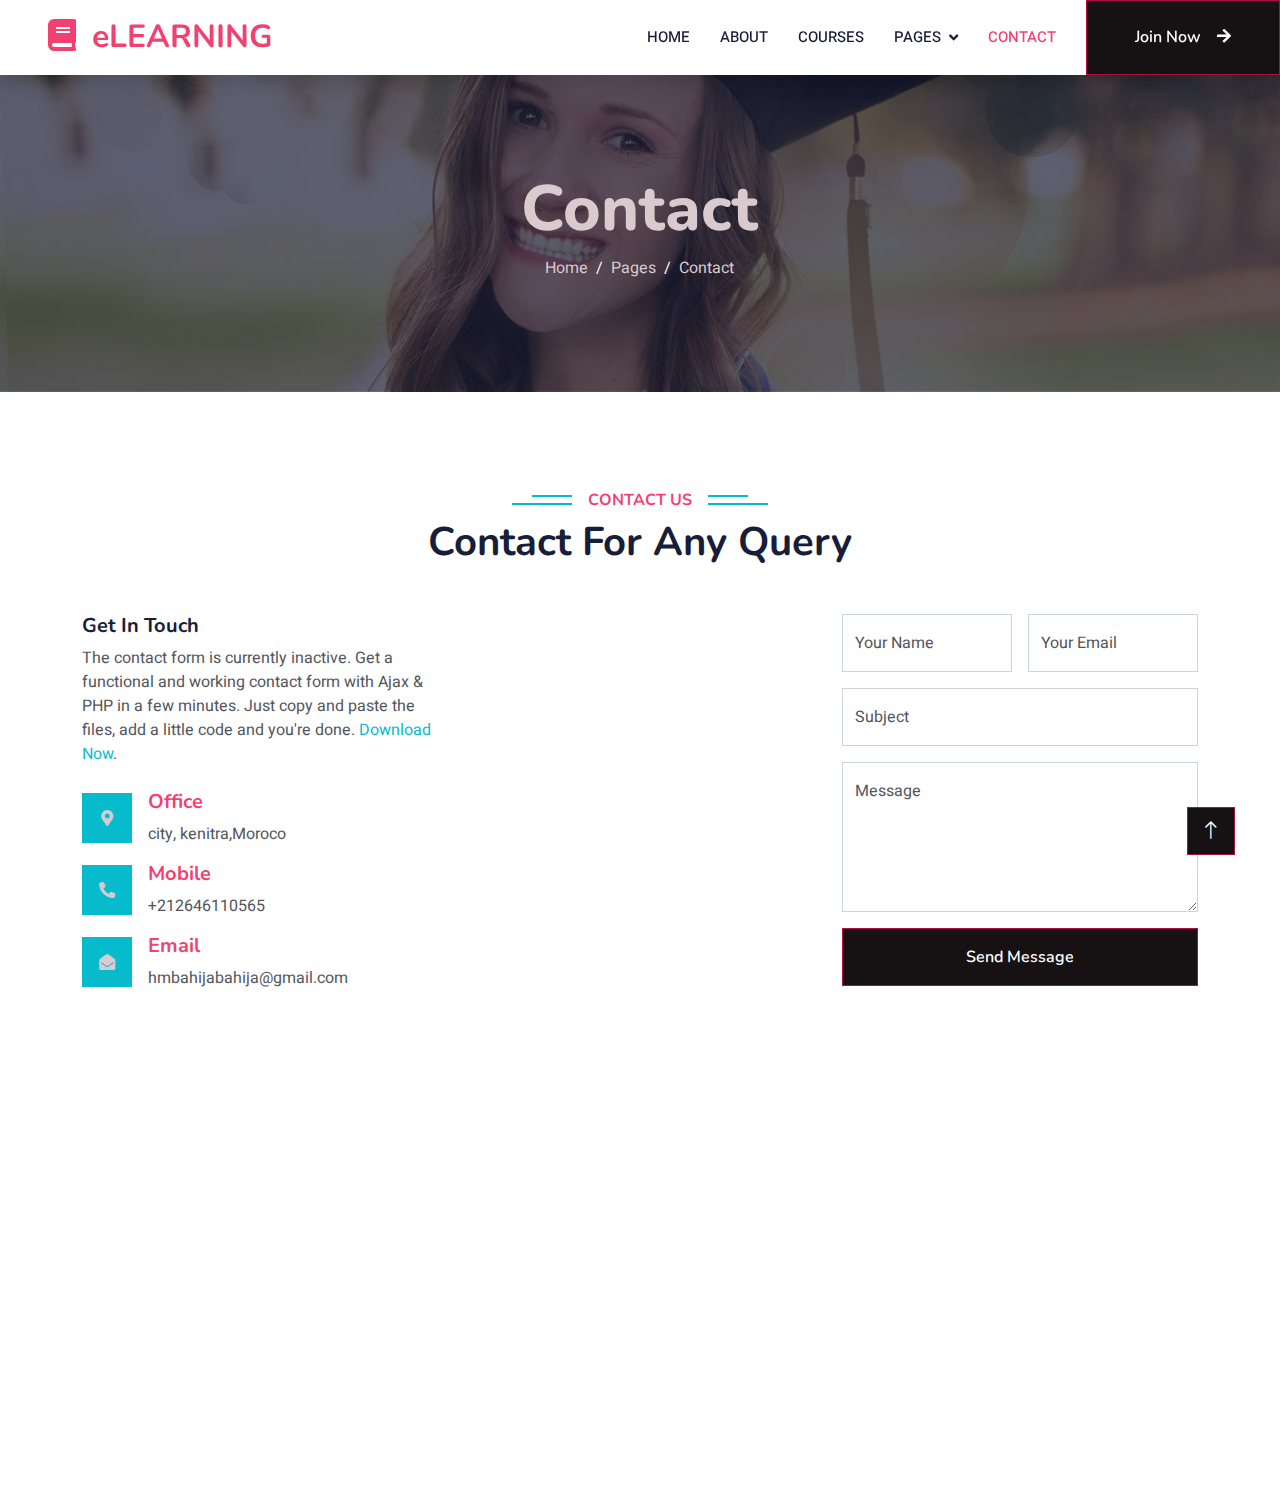
<file: contact.html>
<!DOCTYPE html>
<html lang="en">

<head>
    <meta charset="utf-8">
    <title>eLEARNING - eLearning HTML Template</title>
    <meta content="width=device-width, initial-scale=1.0" name="viewport">
    <meta content="" name="keywords">
    <meta content="" name="description">

    <!-- Favicon -->
    <link href="img/favicon.ico" rel="icon">

    <!-- Google Web Fonts -->
    <link rel="preconnect" href="https://fonts.googleapis.com">
    <link rel="preconnect" href="https://fonts.gstatic.com" crossorigin>
    <link href="https://fonts.googleapis.com/css2?family=Heebo:wght@400;500;600&family=Nunito:wght@600;700;800&display=swap" rel="stylesheet">

    <!-- Icon Font Stylesheet -->
    <link href="https://cdnjs.cloudflare.com/ajax/libs/font-awesome/5.10.0/css/all.min.css" rel="stylesheet">
    <link href="https://cdn.jsdelivr.net/npm/bootstrap-icons@1.4.1/font/bootstrap-icons.css" rel="stylesheet">

    <!-- Libraries Stylesheet -->
    <link href="lib/animate/animate.min.css" rel="stylesheet">
    <link href="lib/owlcarousel/assets/owl.carousel.min.css" rel="stylesheet">

    <!-- Customized Bootstrap Stylesheet -->
    <link href="css/bootstrap.min.css" rel="stylesheet">

    <!-- Template Stylesheet -->
    <link href="css/style.css" rel="stylesheet">
</head>

<body>
    <!-- Spinner Start -->
    <div id="spinner" class="show bg-white position-fixed translate-middle w-100 vh-100 top-50 start-50 d-flex align-items-center justify-content-center">
        <div class="spinner-border text-primary" style="width: 3rem; height: 3rem;" role="status">
            <span class="sr-only">Loading...</span>
        </div>
    </div>
    <!-- Spinner End -->


    <!-- Navbar Start -->
    <nav class="navbar navbar-expand-lg bg-white navbar-light shadow sticky-top p-0">
        <a href="index.html" class="navbar-brand d-flex align-items-center px-4 px-lg-5">
            <h2 class="m-0 text-primary"><i class="fa fa-book me-3"></i>eLEARNING</h2>
        </a>
        <button type="button" class="navbar-toggler me-4" data-bs-toggle="collapse" data-bs-target="#navbarCollapse">
            <span class="navbar-toggler-icon"></span>
        </button>
        <div class="collapse navbar-collapse" id="navbarCollapse">
            <div class="navbar-nav ms-auto p-4 p-lg-0">
                <a href="index.html" class="nav-item nav-link">Home</a>
                <a href="about.html" class="nav-item nav-link">About</a>
                <a href="courses.html" class="nav-item nav-link">Courses</a>
                <div class="nav-item dropdown">
                    <a href="#" class="nav-link dropdown-toggle" data-bs-toggle="dropdown">Pages</a>
                    <div class="dropdown-menu fade-down m-0">
                        <a href="team.html" class="dropdown-item">Our Team</a>
                        <a href="testimonial.html" class="dropdown-item">Testimonial</a>
                        <a href="404.html" class="dropdown-item">404 Page</a>
                    </div>
                </div>
                <a href="contact.html" class="nav-item nav-link active">Contact</a>
            </div>
            <a href="" class="btn btn-primary py-4 px-lg-5 d-none d-lg-block">Join Now<i class="fa fa-arrow-right ms-3"></i></a>
        </div>
    </nav>
    <!-- Navbar End -->


    <!-- Header Start -->
    <div class="container-fluid bg-primary py-5 mb-5 page-header">
        <div class="container py-5">
            <div class="row justify-content-center">
                <div class="col-lg-10 text-center">
                    <h1 class="display-3 text-white animated slideInDown">Contact</h1>
                    <nav aria-label="breadcrumb">
                        <ol class="breadcrumb justify-content-center">
                            <li class="breadcrumb-item"><a class="text-white" href="#">Home</a></li>
                            <li class="breadcrumb-item"><a class="text-white" href="#">Pages</a></li>
                            <li class="breadcrumb-item text-white active" aria-current="page">Contact</li>
                        </ol>
                    </nav>
                </div>
            </div>
        </div>
    </div>
    <!-- Header End -->


    <!-- Contact Start -->
    <div class="container-xxl py-5">
        <div class="container">
            <div class="text-center wow fadeInUp" data-wow-delay="0.1s">
                <h6 class="section-title bg-white text-center text-primary px-3">Contact Us</h6>
                <h1 class="mb-5">Contact For Any Query</h1>
            </div>
            <div class="row g-4">
                <div class="col-lg-4 col-md-6 wow fadeInUp" data-wow-delay="0.1s">
                    <h5>Get In Touch</h5>
                    <p class="mb-4">The contact form is currently inactive. Get a functional and working contact form with Ajax & PHP in a few minutes. Just copy and paste the files, add a little code and you're done. <a href="https://htmlcodex.com/contact-form">Download Now</a>.</p>
                    <div class="d-flex align-items-center mb-3">
                        <div class="d-flex align-items-center justify-content-center flex-shrink-0 bg-primary" style="width: 50px; height: 50px;">
                            <i class="fa fa-map-marker-alt text-white"></i>
                        </div>
                        <div class="ms-3">
                            <h5 class="text-primary">Office</h5>
                            <p class="mb-0">city, kenitra,Moroco </p>
                        </div>
                    </div>
                    <div class="d-flex align-items-center mb-3">
                        <div class="d-flex align-items-center justify-content-center flex-shrink-0 bg-primary" style="width: 50px; height: 50px;">
                            <i class="fa fa-phone-alt text-white"></i>
                        </div>
                        <div class="ms-3">
                            <h5 class="text-primary">Mobile</h5>
                            <p class="mb-0">+212646110565</p>
                        </div>
                    </div>
                    <div class="d-flex align-items-center">
                        <div class="d-flex align-items-center justify-content-center flex-shrink-0 bg-primary" style="width: 50px; height: 50px;">
                            <i class="fa fa-envelope-open text-white"></i>
                        </div>
                        <div class="ms-3">
                            <h5 class="text-primary">Email</h5>
                            <p class="mb-0">hmbahijabahija@gmail.com</p>
                        </div>
                    </div>
                </div>
                <div class="col-lg-4 col-md-6 wow fadeInUp" data-wow-delay="0.3s">
                    <iframe class="position-relative rounded w-100 h-100"
                        src="https://www.google.com/maps/embed?pb=!1m18!1m12!1m3!1d3001156.4288297426!2d-78.01371936852176!3d42.72876761954724!2m3!1f0!2f0!3f0!3m2!1i1024!2i768!4f13.1!3m3!1m2!1s0x4ccc4bf0f123a5a9%3A0xddcfc6c1de189567!2sNew%20York%2C%20USA!5e0!3m2!1sen!2sbd!4v1603794290143!5m2!1sen!2sbd"
                        frameborder="0" style="min-height: 300px; border:0;" allowfullscreen="" aria-hidden="false"
                        tabindex="0"></iframe>
                </div>
                <div class="col-lg-4 col-md-12 wow fadeInUp" data-wow-delay="0.5s">
                    <form action="https://formspree.io/f/xdoqnagb">
                        <div class="row g-3">
                            <div class="col-md-6">
                                <div class="form-floating">
                                    <input type="text" class="form-control" id="name" placeholder="Your Name">
                                    <label for="name">Your Name</label>
                                </div>
                            </div>
                            <div class="col-md-6">
                                <div class="form-floating">
                                    <input type="email" class="form-control" id="email" placeholder="Your Email">
                                    <label for="email">Your Email</label>
                                </div>
                            </div>
                            <div class="col-12">
                                <div class="form-floating">
                                    <input type="text" class="form-control" id="subject" placeholder="Subject">
                                    <label for="subject">Subject</label>
                                </div>
                            </div>
                            <div class="col-12">
                                <div class="form-floating">
                                    <textarea class="form-control" placeholder="Leave a message here" id="message" style="height: 150px"></textarea>
                                    <label for="message">Message</label>
                                </div>
                            </div>
                            <div class="col-12">
                                <button class="btn btn-primary w-100 py-3" type="submit">Send Message</button>
                            </div>
                        </div>
                    </form>
                </div>
            </div>
        </div>
    </div>
    <!-- Contact End -->


    <!-- Footer Start -->
    <div class="container-fluid bg-dark text-light footer pt-5 mt-5 wow fadeIn" data-wow-delay="0.1s">
        <div class="container py-5">
            <div class="row g-5">
                <div class="col-lg-3 col-md-6">
                    <h4 class="text-white mb-3">Quick Link</h4>
                    <a class="btn btn-link" href="">About Us</a>
                    <a class="btn btn-link" href="">Contact Us</a>
                    <a class="btn btn-link" href="">Privacy Policy</a>
                    <a class="btn btn-link" href="">Terms & Condition</a>
                    <a class="btn btn-link" href="">FAQs & Help</a>
                </div>
                <div class="col-lg-3 col-md-6">
                    <h4 class="text-white mb-3">Contact</h4>
                    <p class="mb-2"><i class="fa fa-map-marker-alt me-3"></i>city,kenitra, Moroco</p>
                    <p class="mb-2"><i class="fa fa-phone-alt me-3"></i>+212646110565</p>
                    <p class="mb-2"><i class="fa fa-envelope me-3"></i>hmbahijabahija@gmail.com</p>
                    <div class="d-flex pt-2">
                        <a class="btn btn-outline-light btn-social" href=""><i class="fab fa-twitter"></i></a>
                        <a class="btn btn-outline-light btn-social" href=""><i class="fab fa-facebook-f"></i></a>
                        <a class="btn btn-outline-light btn-social" href=""><i class="fab fa-youtube"></i></a>
                        <a class="btn btn-outline-light btn-social" href=""><i class="fab fa-linkedin-in"></i></a>
                    </div>
                </div>
                <div class="col-lg-3 col-md-6">
                    <h4 class="text-white mb-3">Gallery</h4>
                    <div class="row g-2 pt-2">
                        <div class="col-4">
                            <img class="img-fluid bg-light p-1" src="img/course-1.jpg" alt="">
                        </div>
                        <div class="col-4">
                            <img class="img-fluid bg-light p-1" src="img/course-2.jpg" alt="">
                        </div>
                        <div class="col-4">
                            <img class="img-fluid bg-light p-1" src="img/course-3.jpg" alt="">
                        </div>
                        <div class="col-4">
                            <img class="img-fluid bg-light p-1" src="img/course-2.jpg" alt="">
                        </div>
                        <div class="col-4">
                            <img class="img-fluid bg-light p-1" src="img/course-3.jpg" alt="">
                        </div>
                        <div class="col-4">
                            <img class="img-fluid bg-light p-1" src="img/course-1.jpg" alt="">
                        </div>
                    </div>
                </div>
                <div class="col-lg-3 col-md-6">
                    <h4 class="text-white mb-3">Newsletter</h4>
                    <p>Dolor amet sit justo amet elitr clita ipsum elitr est.</p>
                    <div class="position-relative mx-auto" style="max-width: 400px;">
                        <input class="form-control border-0 w-100 py-3 ps-4 pe-5" type="text" placeholder="Your email">
                        <button type="button" class="btn btn-primary py-2 position-absolute top-0 end-0 mt-2 me-2">SignUp</button>
                    </div>
                </div>
            </div>
        </div>
        <div class="container">
            <div class="copyright">
                <div class="row">
                    <div class="col-md-6 text-center text-md-start mb-3 mb-md-0">
                        &copy; <a class="border-bottom" href="#">Your Site Name</a>, All Right Reserved.

                        <!--/*** This template is free as long as you keep the footer author’s credit link/attribution link/backlink. If you'd like to use the template without the footer author’s credit link/attribution link/backlink, you can purchase the Credit Removal License from "https://htmlcodex.com/credit-removal". Thank you for your support. ***/-->
                        Designed By <a class="border-bottom" href="https://htmlcodex.com">HTML Codex</a>
                    </div>
                    <div class="col-md-6 text-center text-md-end">
                        <div class="footer-menu">
                            <a href="">Home</a>
                            <a href="">Cookies</a>
                            <a href="">Help</a>
                            <a href="">FQAs</a>
                        </div>
                    </div>
                </div>
            </div>
        </div>
    </div>
    <!-- Footer End -->


    <!-- Back to Top -->
    <a href="#" class="btn btn-lg btn-primary btn-lg-square back-to-top"><i class="bi bi-arrow-up"></i></a>


    <!-- JavaScript Libraries -->
    <script src="https://code.jquery.com/jquery-3.4.1.min.js"></script>
    <script src="https://cdn.jsdelivr.net/npm/bootstrap@5.0.0/dist/js/bootstrap.bundle.min.js"></script>
    <script src="lib/wow/wow.min.js"></script>
    <script src="lib/easing/easing.min.js"></script>
    <script src="lib/waypoints/waypoints.min.js"></script>
    <script src="lib/owlcarousel/owl.carousel.min.js"></script>

    <!-- Template Javascript -->
    <script src="js/main.js"></script>
</body>

</html>
</file>
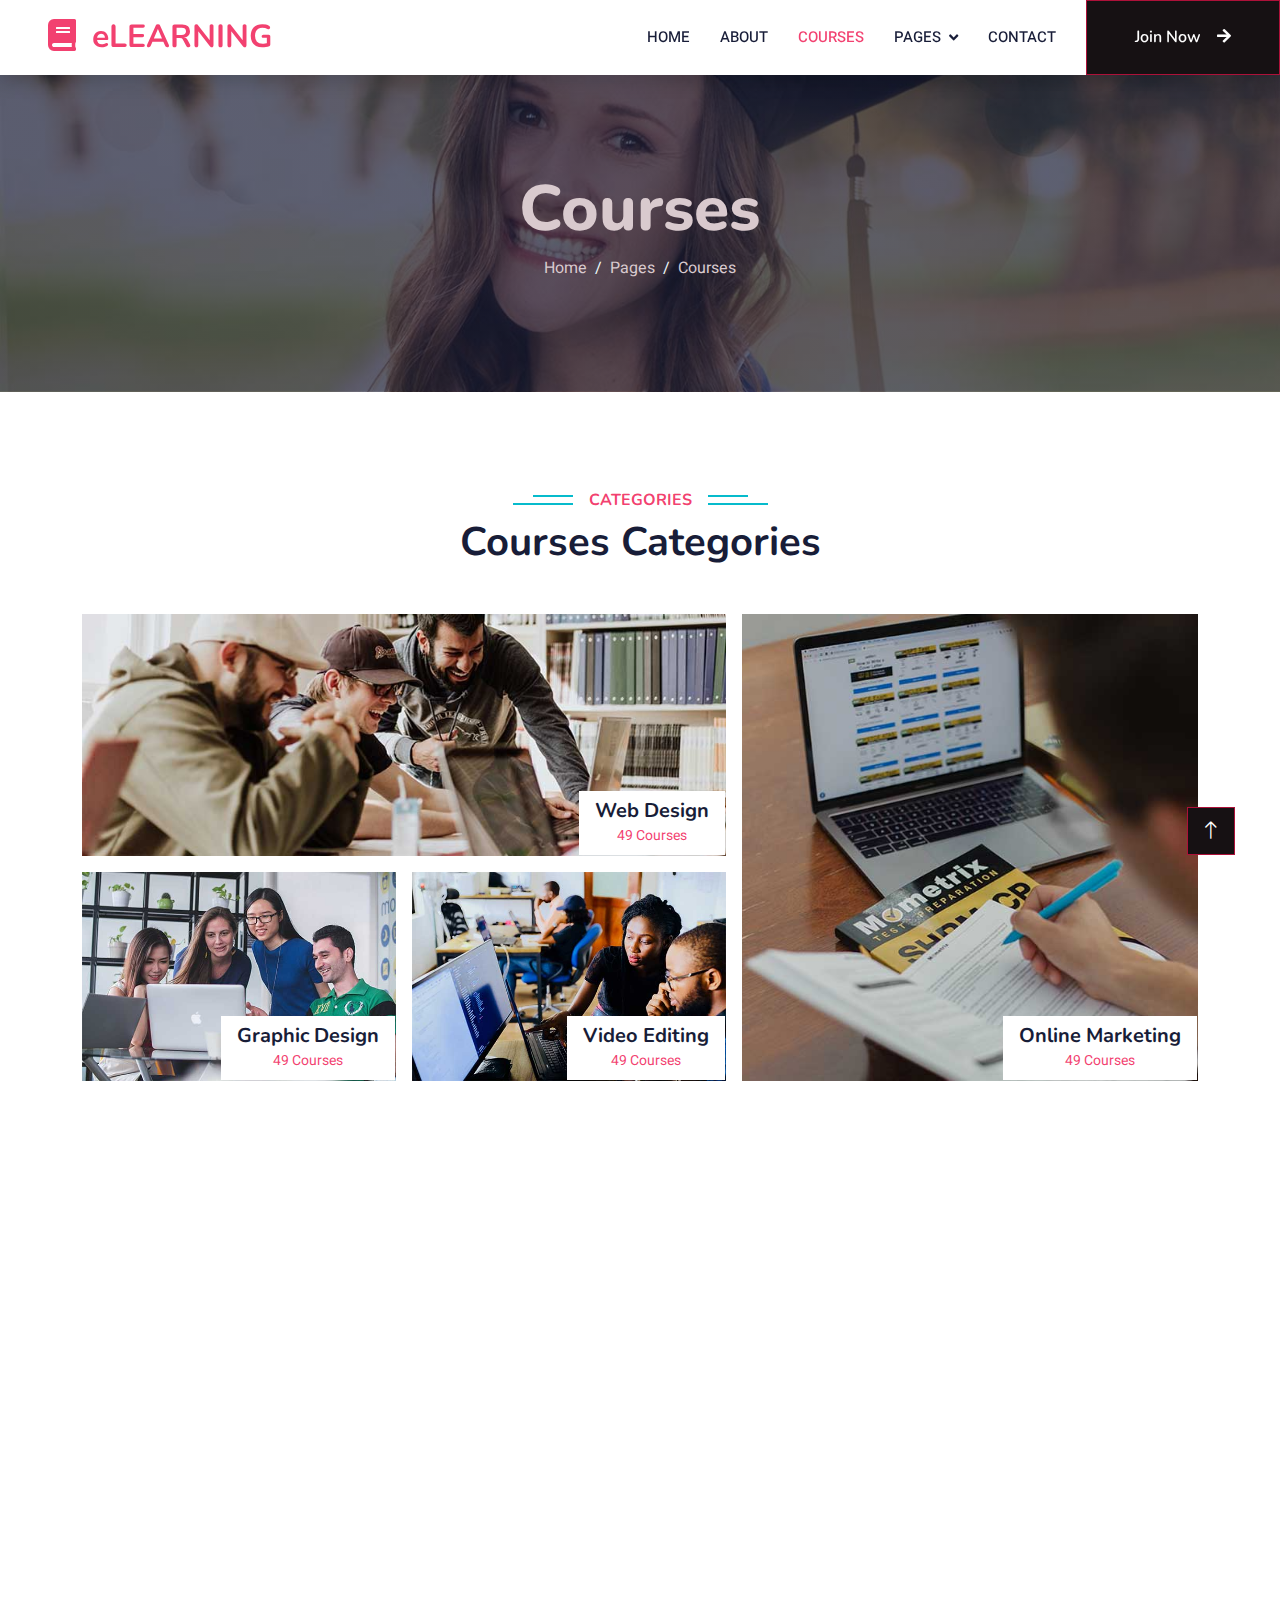
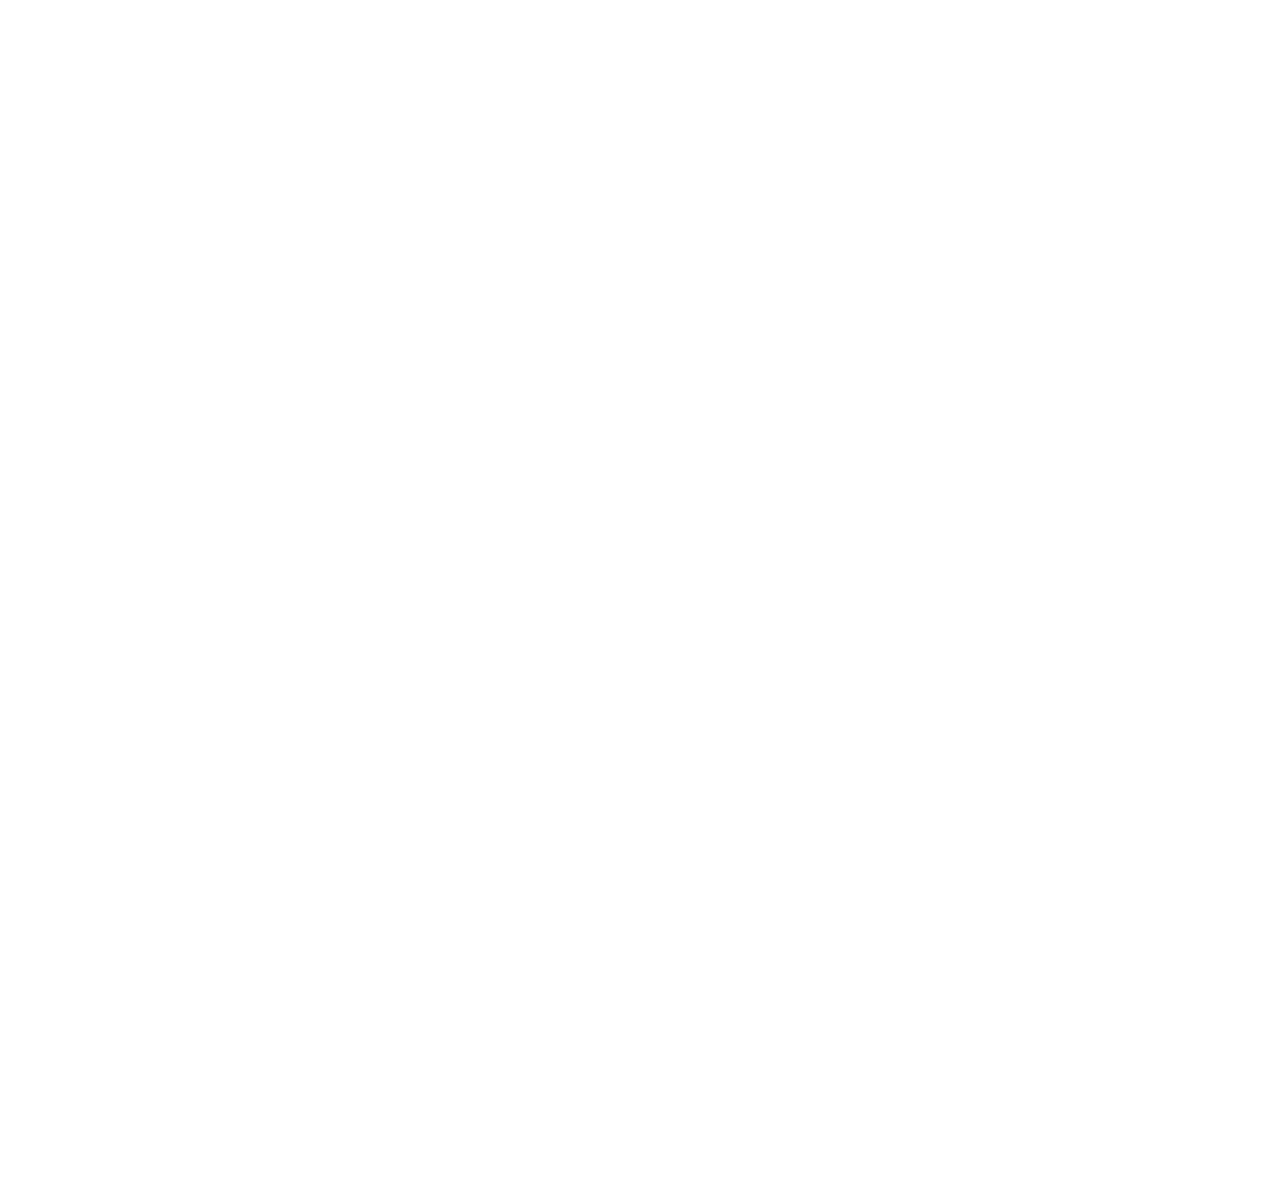
<file: courses.html>
<!DOCTYPE html>
<html lang="en">

<head>
    <meta charset="utf-8">
    <title>eLEARNING - eLearning HTML Template</title>
    <meta content="width=device-width, initial-scale=1.0" name="viewport">
    <meta content="" name="keywords">
    <meta content="" name="description">

    <!-- Favicon -->
    <link href="img/favicon.ico" rel="icon">

    <!-- Google Web Fonts -->
    <link rel="preconnect" href="https://fonts.googleapis.com">
    <link rel="preconnect" href="https://fonts.gstatic.com" crossorigin>
    <link href="https://fonts.googleapis.com/css2?family=Heebo:wght@400;500;600&family=Nunito:wght@600;700;800&display=swap" rel="stylesheet">

    <!-- Icon Font Stylesheet -->
    <link href="https://cdnjs.cloudflare.com/ajax/libs/font-awesome/5.10.0/css/all.min.css" rel="stylesheet">
    <link href="https://cdn.jsdelivr.net/npm/bootstrap-icons@1.4.1/font/bootstrap-icons.css" rel="stylesheet">

    <!-- Libraries Stylesheet -->
    <link href="lib/animate/animate.min.css" rel="stylesheet">
    <link href="lib/owlcarousel/assets/owl.carousel.min.css" rel="stylesheet">

    <!-- Customized Bootstrap Stylesheet -->
    <link href="css/bootstrap.min.css" rel="stylesheet">

    <!-- Template Stylesheet -->
    <link href="css/style.css" rel="stylesheet">
</head>

<body>
    <!-- Spinner Start -->
    <div id="spinner" class="show bg-white position-fixed translate-middle w-100 vh-100 top-50 start-50 d-flex align-items-center justify-content-center">
        <div class="spinner-border text-primary" style="width: 3rem; height: 3rem;" role="status">
            <span class="sr-only">Loading...</span>
        </div>
    </div>
    <!-- Spinner End -->


    <!-- Navbar Start -->
    <nav class="navbar navbar-expand-lg bg-white navbar-light shadow sticky-top p-0">
        <a href="index.html" class="navbar-brand d-flex align-items-center px-4 px-lg-5">
            <h2 class="m-0 text-primary"><i class="fa fa-book me-3"></i>eLEARNING</h2>
        </a>
        <button type="button" class="navbar-toggler me-4" data-bs-toggle="collapse" data-bs-target="#navbarCollapse">
            <span class="navbar-toggler-icon"></span>
        </button>
        <div class="collapse navbar-collapse" id="navbarCollapse">
            <div class="navbar-nav ms-auto p-4 p-lg-0">
                <a href="index.html" class="nav-item nav-link">Home</a>
                <a href="about.html" class="nav-item nav-link">About</a>
                <a href="courses.html" class="nav-item nav-link active">Courses</a>
                <div class="nav-item dropdown">
                    <a href="#" class="nav-link dropdown-toggle" data-bs-toggle="dropdown">Pages</a>
                    <div class="dropdown-menu fade-down m-0">
                        <a href="team.html" class="dropdown-item">Our Team</a>
                        <a href="testimonial.html" class="dropdown-item">Testimonial</a>
                        <a href="404.html" class="dropdown-item">404 Page</a>
                    </div>
                </div>
                <a href="contact.html" class="nav-item nav-link">Contact</a>
            </div>
            <a href="" class="btn btn-primary py-4 px-lg-5 d-none d-lg-block">Join Now<i class="fa fa-arrow-right ms-3"></i></a>
        </div>
    </nav>
    <!-- Navbar End -->


    <!-- Header Start -->
    <div class="container-fluid bg-primary py-5 mb-5 page-header">
        <div class="container py-5">
            <div class="row justify-content-center">
                <div class="col-lg-10 text-center">
                    <h1 class="display-3 text-white animated slideInDown">Courses</h1>
                    <nav aria-label="breadcrumb">
                        <ol class="breadcrumb justify-content-center">
                            <li class="breadcrumb-item"><a class="text-white" href="#">Home</a></li>
                            <li class="breadcrumb-item"><a class="text-white" href="#">Pages</a></li>
                            <li class="breadcrumb-item text-white active" aria-current="page">Courses</li>
                        </ol>
                    </nav>
                </div>
            </div>
        </div>
    </div>
    <!-- Header End -->


    <!-- Categories Start -->
    <div class="container-xxl py-5 category">
        <div class="container">
            <div class="text-center wow fadeInUp" data-wow-delay="0.1s">
                <h6 class="section-title bg-white text-center text-primary px-3">Categories</h6>
                <h1 class="mb-5">Courses Categories</h1>
            </div>
            <div class="row g-3">
                <div class="col-lg-7 col-md-6">
                    <div class="row g-3">
                        <div class="col-lg-12 col-md-12 wow zoomIn" data-wow-delay="0.1s">
                            <a class="position-relative d-block overflow-hidden" href="">
                                <img class="img-fluid" src="img/cat-1.jpg" alt="">
                                <div class="bg-white text-center position-absolute bottom-0 end-0 py-2 px-3" style="margin: 1px;">
                                    <h5 class="m-0">Web Design</h5>
                                    <small class="text-primary">49 Courses</small>
                                </div>
                            </a>
                        </div>
                        <div class="col-lg-6 col-md-12 wow zoomIn" data-wow-delay="0.3s">
                            <a class="position-relative d-block overflow-hidden" href="">
                                <img class="img-fluid" src="img/cat-2.jpg" alt="">
                                <div class="bg-white text-center position-absolute bottom-0 end-0 py-2 px-3" style="margin: 1px;">
                                    <h5 class="m-0">Graphic Design</h5>
                                    <small class="text-primary">49 Courses</small>
                                </div>
                            </a>
                        </div>
                        <div class="col-lg-6 col-md-12 wow zoomIn" data-wow-delay="0.5s">
                            <a class="position-relative d-block overflow-hidden" href="">
                                <img class="img-fluid" src="img/cat-3.jpg" alt="">
                                <div class="bg-white text-center position-absolute bottom-0 end-0 py-2 px-3" style="margin: 1px;">
                                    <h5 class="m-0">Video Editing</h5>
                                    <small class="text-primary">49 Courses</small>
                                </div>
                            </a>
                        </div>
                    </div>
                </div>
                <div class="col-lg-5 col-md-6 wow zoomIn" data-wow-delay="0.7s" style="min-height: 350px;">
                    <a class="position-relative d-block h-100 overflow-hidden" href="">
                        <img class="img-fluid position-absolute w-100 h-100" src="img/cat-4.jpg" alt="" style="object-fit: cover;">
                        <div class="bg-white text-center position-absolute bottom-0 end-0 py-2 px-3" style="margin:  1px;">
                            <h5 class="m-0">Online Marketing</h5>
                            <small class="text-primary">49 Courses</small>
                        </div>
                    </a>
                </div>
            </div>
        </div>
    </div>
    <!-- Categories Start -->


    <!-- Courses Start -->
    <div class="container-xxl py-5">
        <div class="container">
            <div class="text-center wow fadeInUp" data-wow-delay="0.1s">
                <h6 class="section-title bg-white text-center text-primary px-3">Courses</h6>
                <h1 class="mb-5">Popular Courses</h1>
            </div>
            <div class="row g-4 justify-content-center">
                <div class="col-lg-4 col-md-6 wow fadeInUp" data-wow-delay="0.1s">
                    <div class="course-item bg-light">
                        <div class="position-relative overflow-hidden">
                            <img class="img-fluid" src="img/course-1.jpg" alt="">
                            <div class="w-100 d-flex justify-content-center position-absolute bottom-0 start-0 mb-4">
                                <a href="#" class="flex-shrink-0 btn btn-sm btn-primary px-3 border-end" style="border-radius: 30px 0 0 30px;">Read More</a>
                                <a href="#" class="flex-shrink-0 btn btn-sm btn-primary px-3" style="border-radius: 0 30px 30px 0;">Join Now</a>
                            </div>
                        </div>
                        <div class="text-center p-4 pb-0">
                            <h3 class="mb-0">$149.00</h3>
                            <div class="mb-3">
                                <small class="fa fa-star text-primary"></small>
                                <small class="fa fa-star text-primary"></small>
                                <small class="fa fa-star text-primary"></small>
                                <small class="fa fa-star text-primary"></small>
                                <small class="fa fa-star text-primary"></small>
                                <small>(123)</small>
                            </div>
                            <h5 class="mb-4">Web Design & Development Course for Beginners</h5>
                        </div>
                        <div class="d-flex border-top">
                            <small class="flex-fill text-center border-end py-2"><i class="fa fa-user-tie text-primary me-2"></i>John Doe</small>
                            <small class="flex-fill text-center border-end py-2"><i class="fa fa-clock text-primary me-2"></i>1.49 Hrs</small>
                            <small class="flex-fill text-center py-2"><i class="fa fa-user text-primary me-2"></i>30 Students</small>
                        </div>
                    </div>
                </div>
                <div class="col-lg-4 col-md-6 wow fadeInUp" data-wow-delay="0.3s">
                    <div class="course-item bg-light">
                        <div class="position-relative overflow-hidden">
                            <img class="img-fluid" src="img/course-2.jpg" alt="">
                            <div class="w-100 d-flex justify-content-center position-absolute bottom-0 start-0 mb-4">
                                <a href="#" class="flex-shrink-0 btn btn-sm btn-primary px-3 border-end" style="border-radius: 30px 0 0 30px;">Read More</a>
                                <a href="#" class="flex-shrink-0 btn btn-sm btn-primary px-3" style="border-radius: 0 30px 30px 0;">Join Now</a>
                            </div>
                        </div>
                        <div class="text-center p-4 pb-0">
                            <h3 class="mb-0">$149.00</h3>
                            <div class="mb-3">
                                <small class="fa fa-star text-primary"></small>
                                <small class="fa fa-star text-primary"></small>
                                <small class="fa fa-star text-primary"></small>
                                <small class="fa fa-star text-primary"></small>
                                <small class="fa fa-star text-primary"></small>
                                <small>(123)</small>
                            </div>
                            <h5 class="mb-4">Web Design & Development Course for Beginners</h5>
                        </div>
                        <div class="d-flex border-top">
                            <small class="flex-fill text-center border-end py-2"><i class="fa fa-user-tie text-primary me-2"></i>John Doe</small>
                            <small class="flex-fill text-center border-end py-2"><i class="fa fa-clock text-primary me-2"></i>1.49 Hrs</small>
                            <small class="flex-fill text-center py-2"><i class="fa fa-user text-primary me-2"></i>30 Students</small>
                        </div>
                    </div>
                </div>
                <div class="col-lg-4 col-md-6 wow fadeInUp" data-wow-delay="0.5s">
                    <div class="course-item bg-light">
                        <div class="position-relative overflow-hidden">
                            <img class="img-fluid" src="img/course-3.jpg" alt="">
                            <div class="w-100 d-flex justify-content-center position-absolute bottom-0 start-0 mb-4">
                                <a href="#" class="flex-shrink-0 btn btn-sm btn-primary px-3 border-end" style="border-radius: 30px 0 0 30px;">Read More</a>
                                <a href="#" class="flex-shrink-0 btn btn-sm btn-primary px-3" style="border-radius: 0 30px 30px 0;">Join Now</a>
                            </div>
                        </div>
                        <div class="text-center p-4 pb-0">
                            <h3 class="mb-0">$149.00</h3>
                            <div class="mb-3">
                                <small class="fa fa-star text-primary"></small>
                                <small class="fa fa-star text-primary"></small>
                                <small class="fa fa-star text-primary"></small>
                                <small class="fa fa-star text-primary"></small>
                                <small class="fa fa-star text-primary"></small>
                                <small>(123)</small>
                            </div>
                            <h5 class="mb-4">Web Design & Development Course for Beginners</h5>
                        </div>
                        <div class="d-flex border-top">
                            <small class="flex-fill text-center border-end py-2"><i class="fa fa-user-tie text-primary me-2"></i>John Doe</small>
                            <small class="flex-fill text-center border-end py-2"><i class="fa fa-clock text-primary me-2"></i>1.49 Hrs</small>
                            <small class="flex-fill text-center py-2"><i class="fa fa-user text-primary me-2"></i>30 Students</small>
                        </div>
                    </div>
                </div>
            </div>
        </div>
    </div>
    <!-- Courses End -->


    <!-- Testimonial Start -->
    <div class="container-xxl py-5 wow fadeInUp" data-wow-delay="0.1s">
        <div class="container">
            <div class="text-center">
                <h6 class="section-title bg-white text-center text-primary px-3">Testimonial</h6>
                <h1 class="mb-5">Our Students Say!</h1>
            </div>
            <div class="owl-carousel testimonial-carousel position-relative">
                <div class="testimonial-item text-center">
                    <img class="border rounded-circle p-2 mx-auto mb-3" src="img/testimonial-1.jpg" style="width: 80px; height: 80px;">
                    <h5 class="mb-0">Client Name</h5>
                    <p>Profession</p>
                    <div class="testimonial-text bg-light text-center p-4">
                    <p class="mb-0">Tempor erat elitr rebum at clita. Diam dolor diam ipsum sit diam amet diam et eos. Clita erat ipsum et lorem et sit.</p>
                    </div>
                </div>
                <div class="testimonial-item text-center">
                    <img class="border rounded-circle p-2 mx-auto mb-3" src="img/testimonial-2.jpg" style="width: 80px; height: 80px;">
                    <h5 class="mb-0">Client Name</h5>
                    <p>Profession</p>
                    <div class="testimonial-text bg-light text-center p-4">
                    <p class="mb-0">Tempor erat elitr rebum at clita. Diam dolor diam ipsum sit diam amet diam et eos. Clita erat ipsum et lorem et sit.</p>
                    </div>
                </div>
                <div class="testimonial-item text-center">
                    <img class="border rounded-circle p-2 mx-auto mb-3" src="img/testimonial-3.jpg" style="width: 80px; height: 80px;">
                    <h5 class="mb-0">Client Name</h5>
                    <p>Profession</p>
                    <div class="testimonial-text bg-light text-center p-4">
                    <p class="mb-0">Tempor erat elitr rebum at clita. Diam dolor diam ipsum sit diam amet diam et eos. Clita erat ipsum et lorem et sit.</p>
                    </div>
                </div>
                <div class="testimonial-item text-center">
                    <img class="border rounded-circle p-2 mx-auto mb-3" src="img/testimonial-4.jpg" style="width: 80px; height: 80px;">
                    <h5 class="mb-0">Client Name</h5>
                    <p>Profession</p>
                    <div class="testimonial-text bg-light text-center p-4">
                    <p class="mb-0">Tempor erat elitr rebum at clita. Diam dolor diam ipsum sit diam amet diam et eos. Clita erat ipsum et lorem et sit.</p>
                    </div>
                </div>
            </div>
        </div>
    </div>
    <!-- Testimonial End -->
        

    <!-- Footer Start -->
    <div class="container-fluid bg-dark text-light footer pt-5 mt-5 wow fadeIn" data-wow-delay="0.1s">
        <div class="container py-5">
            <div class="row g-5">
                <div class="col-lg-3 col-md-6">
                    <h4 class="text-white mb-3">Quick Link</h4>
                    <a class="btn btn-link" href="">About Us</a>
                    <a class="btn btn-link" href="">Contact Us</a>
                    <a class="btn btn-link" href="">Privacy Policy</a>
                    <a class="btn btn-link" href="">Terms & Condition</a>
                    <a class="btn btn-link" href="">FAQs & Help</a>
                </div>
                <div class="col-lg-3 col-md-6">
                    <h4 class="text-white mb-3">Contact</h4>
                    <p class="mb-2"><i class="fa fa-map-marker-alt me-3"></i>123 Street, New York, USA</p>
                    <p class="mb-2"><i class="fa fa-phone-alt me-3"></i>+012 345 67890</p>
                    <p class="mb-2"><i class="fa fa-envelope me-3"></i>info@example.com</p>
                    <div class="d-flex pt-2">
                        <a class="btn btn-outline-light btn-social" href=""><i class="fab fa-twitter"></i></a>
                        <a class="btn btn-outline-light btn-social" href=""><i class="fab fa-facebook-f"></i></a>
                        <a class="btn btn-outline-light btn-social" href=""><i class="fab fa-youtube"></i></a>
                        <a class="btn btn-outline-light btn-social" href=""><i class="fab fa-linkedin-in"></i></a>
                    </div>
                </div>
                <div class="col-lg-3 col-md-6">
                    <h4 class="text-white mb-3">Gallery</h4>
                    <div class="row g-2 pt-2">
                        <div class="col-4">
                            <img class="img-fluid bg-light p-1" src="img/course-1.jpg" alt="">
                        </div>
                        <div class="col-4">
                            <img class="img-fluid bg-light p-1" src="img/course-2.jpg" alt="">
                        </div>
                        <div class="col-4">
                            <img class="img-fluid bg-light p-1" src="img/course-3.jpg" alt="">
                        </div>
                        <div class="col-4">
                            <img class="img-fluid bg-light p-1" src="img/course-2.jpg" alt="">
                        </div>
                        <div class="col-4">
                            <img class="img-fluid bg-light p-1" src="img/course-3.jpg" alt="">
                        </div>
                        <div class="col-4">
                            <img class="img-fluid bg-light p-1" src="img/course-1.jpg" alt="">
                        </div>
                    </div>
                </div>
                <div class="col-lg-3 col-md-6">
                    <h4 class="text-white mb-3">Newsletter</h4>
                    <p>Dolor amet sit justo amet elitr clita ipsum elitr est.</p>
                    <div class="position-relative mx-auto" style="max-width: 400px;">
                        <input class="form-control border-0 w-100 py-3 ps-4 pe-5" type="text" placeholder="Your email">
                        <button type="button" class="btn btn-primary py-2 position-absolute top-0 end-0 mt-2 me-2">SignUp</button>
                    </div>
                </div>
            </div>
        </div>
        <div class="container">
            <div class="copyright">
                <div class="row">
                    <div class="col-md-6 text-center text-md-start mb-3 mb-md-0">
                        &copy; <a class="border-bottom" href="#">Your Site Name</a>, All Right Reserved.

                        <!--/*** This template is free as long as you keep the footer author’s credit link/attribution link/backlink. If you'd like to use the template without the footer author’s credit link/attribution link/backlink, you can purchase the Credit Removal License from "https://htmlcodex.com/credit-removal". Thank you for your support. ***/-->
                        Designed By <a class="border-bottom" href="https://htmlcodex.com">HTML Codex</a>
                    </div>
                    <div class="col-md-6 text-center text-md-end">
                        <div class="footer-menu">
                            <a href="">Home</a>
                            <a href="">Cookies</a>
                            <a href="">Help</a>
                            <a href="">FQAs</a>
                        </div>
                    </div>
                </div>
            </div>
        </div>
    </div>
    <!-- Footer End -->


    <!-- Back to Top -->
    <a href="#" class="btn btn-lg btn-primary btn-lg-square back-to-top"><i class="bi bi-arrow-up"></i></a>


    <!-- JavaScript Libraries -->
    <script src="https://code.jquery.com/jquery-3.4.1.min.js"></script>
    <script src="https://cdn.jsdelivr.net/npm/bootstrap@5.0.0/dist/js/bootstrap.bundle.min.js"></script>
    <script src="lib/wow/wow.min.js"></script>
    <script src="lib/easing/easing.min.js"></script>
    <script src="lib/waypoints/waypoints.min.js"></script>
    <script src="lib/owlcarousel/owl.carousel.min.js"></script>

    <!-- Template Javascript -->
    <script src="js/main.js"></script>
</body>

</html>
</file>
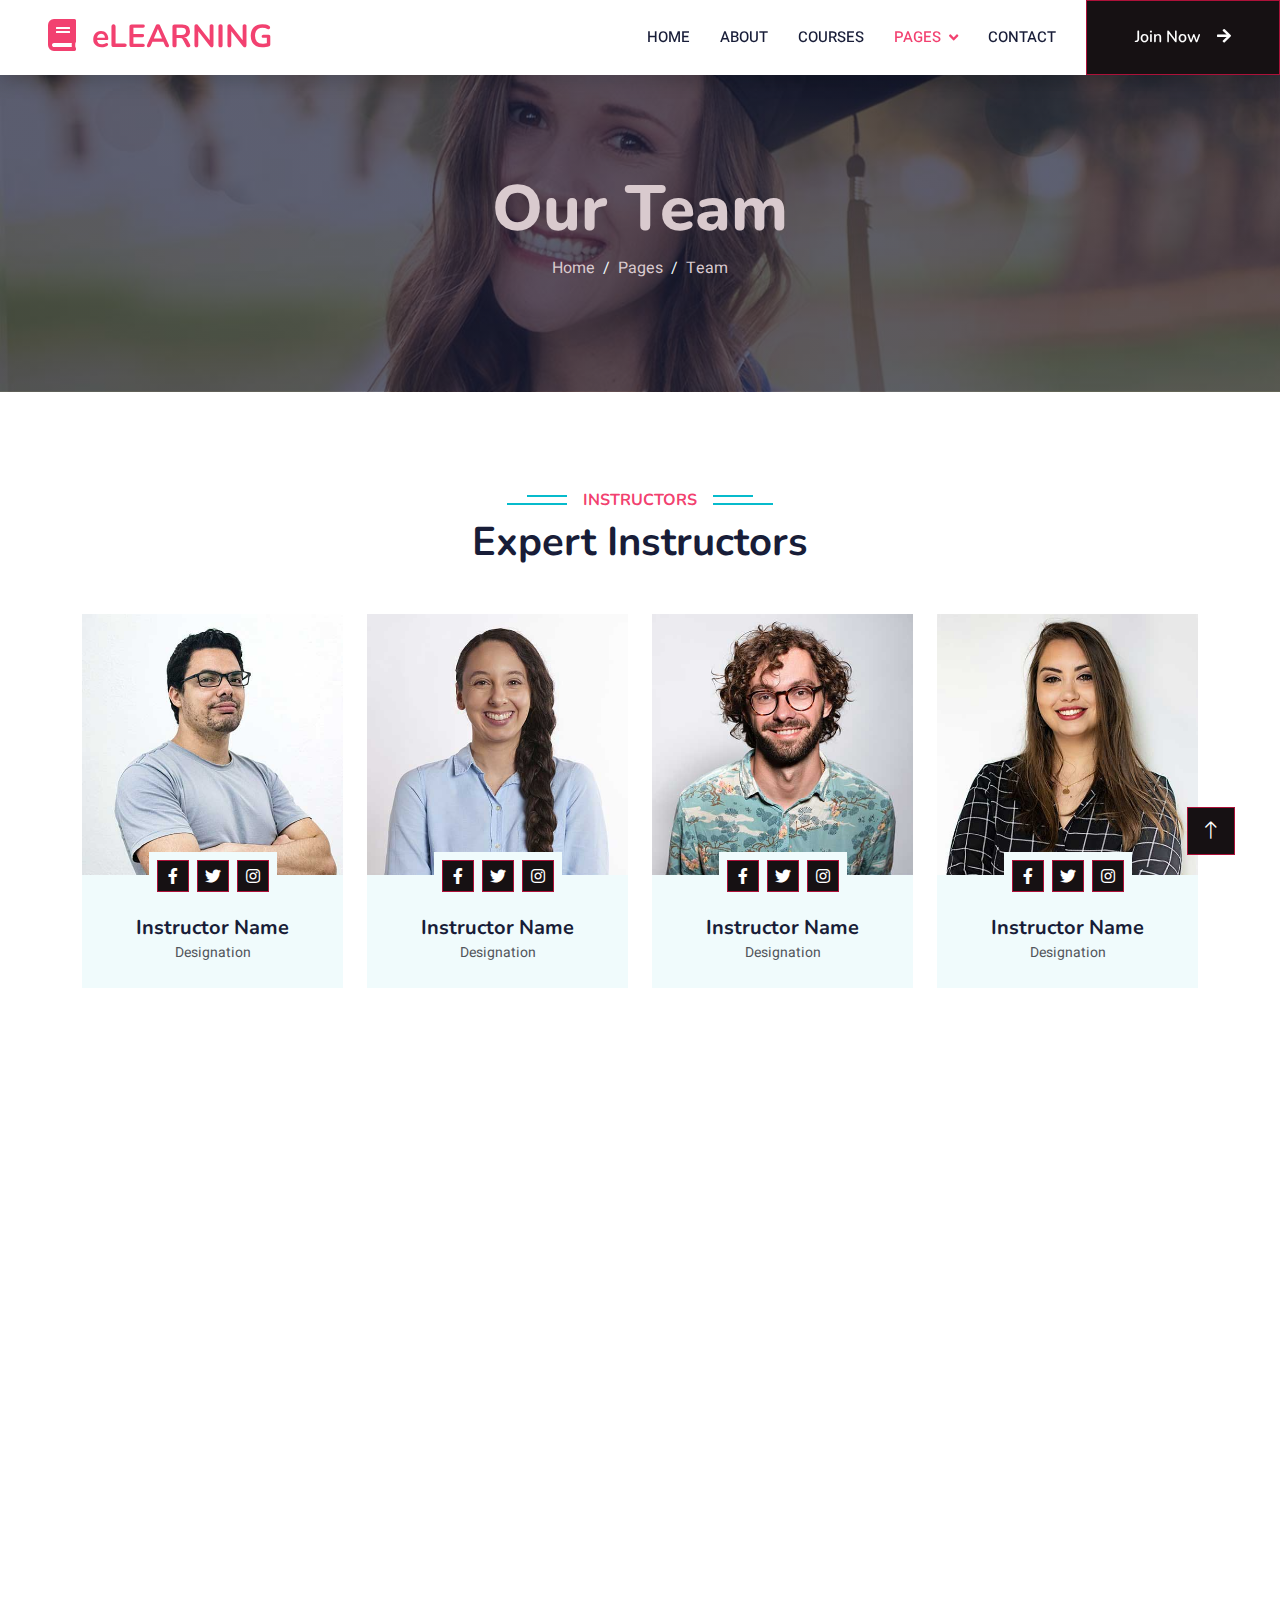
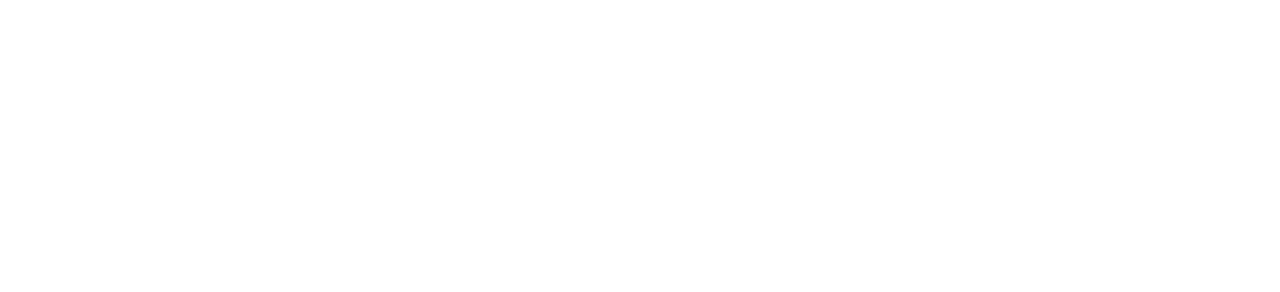
<file: team.html>
<!DOCTYPE html>
<html lang="en">

<head>
    <meta charset="utf-8">
    <title>eLEARNING - eLearning HTML Template</title>
    <meta content="width=device-width, initial-scale=1.0" name="viewport">
    <meta content="" name="keywords">
    <meta content="" name="description">

    <!-- Favicon -->
    <link href="img/favicon.ico" rel="icon">

    <!-- Google Web Fonts -->
    <link rel="preconnect" href="https://fonts.googleapis.com">
    <link rel="preconnect" href="https://fonts.gstatic.com" crossorigin>
    <link href="https://fonts.googleapis.com/css2?family=Heebo:wght@400;500;600&family=Nunito:wght@600;700;800&display=swap" rel="stylesheet">

    <!-- Icon Font Stylesheet -->
    <link href="https://cdnjs.cloudflare.com/ajax/libs/font-awesome/5.10.0/css/all.min.css" rel="stylesheet">
    <link href="https://cdn.jsdelivr.net/npm/bootstrap-icons@1.4.1/font/bootstrap-icons.css" rel="stylesheet">

    <!-- Libraries Stylesheet -->
    <link href="lib/animate/animate.min.css" rel="stylesheet">
    <link href="lib/owlcarousel/assets/owl.carousel.min.css" rel="stylesheet">

    <!-- Customized Bootstrap Stylesheet -->
    <link href="css/bootstrap.min.css" rel="stylesheet">

    <!-- Template Stylesheet -->
    <link href="css/style.css" rel="stylesheet">
</head>

<body>
    <!-- Spinner Start -->
    <div id="spinner" class="show bg-white position-fixed translate-middle w-100 vh-100 top-50 start-50 d-flex align-items-center justify-content-center">
        <div class="spinner-border text-primary" style="width: 3rem; height: 3rem;" role="status">
            <span class="sr-only">Loading...</span>
        </div>
    </div>
    <!-- Spinner End -->


    <!-- Navbar Start -->
    <nav class="navbar navbar-expand-lg bg-white navbar-light shadow sticky-top p-0">
        <a href="index.html" class="navbar-brand d-flex align-items-center px-4 px-lg-5">
            <h2 class="m-0 text-primary"><i class="fa fa-book me-3"></i>eLEARNING</h2>
        </a>
        <button type="button" class="navbar-toggler me-4" data-bs-toggle="collapse" data-bs-target="#navbarCollapse">
            <span class="navbar-toggler-icon"></span>
        </button>
        <div class="collapse navbar-collapse" id="navbarCollapse">
            <div class="navbar-nav ms-auto p-4 p-lg-0">
                <a href="index.html" class="nav-item nav-link">Home</a>
                <a href="about.html" class="nav-item nav-link">About</a>
                <a href="courses.html" class="nav-item nav-link">Courses</a>
                <div class="nav-item dropdown">
                    <a href="#" class="nav-link dropdown-toggle active" data-bs-toggle="dropdown">Pages</a>
                    <div class="dropdown-menu fade-down m-0">
                        <a href="team.html" class="dropdown-item active">Our Team</a>
                        <a href="testimonial.html" class="dropdown-item">Testimonial</a>
                        <a href="404.html" class="dropdown-item">404 Page</a>
                    </div>
                </div>
                <a href="contact.html" class="nav-item nav-link">Contact</a>
            </div>
            <a href="" class="btn btn-primary py-4 px-lg-5 d-none d-lg-block">Join Now<i class="fa fa-arrow-right ms-3"></i></a>
        </div>
    </nav>
    <!-- Navbar End -->


    <!-- Header Start -->
    <div class="container-fluid bg-primary py-5 mb-5 page-header">
        <div class="container py-5">
            <div class="row justify-content-center">
                <div class="col-lg-10 text-center">
                    <h1 class="display-3 text-white animated slideInDown">Our Team</h1>
                    <nav aria-label="breadcrumb">
                        <ol class="breadcrumb justify-content-center">
                            <li class="breadcrumb-item"><a class="text-white" href="#">Home</a></li>
                            <li class="breadcrumb-item"><a class="text-white" href="#">Pages</a></li>
                            <li class="breadcrumb-item text-white active" aria-current="page">Team</li>
                        </ol>
                    </nav>
                </div>
            </div>
        </div>
    </div>
    <!-- Header End -->


    <!-- Team Start -->
    <div class="container-xxl py-5">
        <div class="container">
            <div class="text-center wow fadeInUp" data-wow-delay="0.1s">
                <h6 class="section-title bg-white text-center text-primary px-3">Instructors</h6>
                <h1 class="mb-5">Expert Instructors</h1>
            </div>
            <div class="row g-4">
                <div class="col-lg-3 col-md-6 wow fadeInUp" data-wow-delay="0.1s">
                    <div class="team-item bg-light">
                        <div class="overflow-hidden">
                            <img class="img-fluid" src="img/team-1.jpg" alt="">
                        </div>
                        <div class="position-relative d-flex justify-content-center" style="margin-top: -23px;">
                            <div class="bg-light d-flex justify-content-center pt-2 px-1">
                                <a class="btn btn-sm-square btn-primary mx-1" href=""><i class="fab fa-facebook-f"></i></a>
                                <a class="btn btn-sm-square btn-primary mx-1" href=""><i class="fab fa-twitter"></i></a>
                                <a class="btn btn-sm-square btn-primary mx-1" href=""><i class="fab fa-instagram"></i></a>
                            </div>
                        </div>
                        <div class="text-center p-4">
                            <h5 class="mb-0">Instructor Name</h5>
                            <small>Designation</small>
                        </div>
                    </div>
                </div>
                <div class="col-lg-3 col-md-6 wow fadeInUp" data-wow-delay="0.3s">
                    <div class="team-item bg-light">
                        <div class="overflow-hidden">
                            <img class="img-fluid" src="img/team-2.jpg" alt="">
                        </div>
                        <div class="position-relative d-flex justify-content-center" style="margin-top: -23px;">
                            <div class="bg-light d-flex justify-content-center pt-2 px-1">
                                <a class="btn btn-sm-square btn-primary mx-1" href=""><i class="fab fa-facebook-f"></i></a>
                                <a class="btn btn-sm-square btn-primary mx-1" href=""><i class="fab fa-twitter"></i></a>
                                <a class="btn btn-sm-square btn-primary mx-1" href=""><i class="fab fa-instagram"></i></a>
                            </div>
                        </div>
                        <div class="text-center p-4">
                            <h5 class="mb-0">Instructor Name</h5>
                            <small>Designation</small>
                        </div>
                    </div>
                </div>
                <div class="col-lg-3 col-md-6 wow fadeInUp" data-wow-delay="0.5s">
                    <div class="team-item bg-light">
                        <div class="overflow-hidden">
                            <img class="img-fluid" src="img/team-3.jpg" alt="">
                        </div>
                        <div class="position-relative d-flex justify-content-center" style="margin-top: -23px;">
                            <div class="bg-light d-flex justify-content-center pt-2 px-1">
                                <a class="btn btn-sm-square btn-primary mx-1" href=""><i class="fab fa-facebook-f"></i></a>
                                <a class="btn btn-sm-square btn-primary mx-1" href=""><i class="fab fa-twitter"></i></a>
                                <a class="btn btn-sm-square btn-primary mx-1" href=""><i class="fab fa-instagram"></i></a>
                            </div>
                        </div>
                        <div class="text-center p-4">
                            <h5 class="mb-0">Instructor Name</h5>
                            <small>Designation</small>
                        </div>
                    </div>
                </div>
                <div class="col-lg-3 col-md-6 wow fadeInUp" data-wow-delay="0.7s">
                    <div class="team-item bg-light">
                        <div class="overflow-hidden">
                            <img class="img-fluid" src="img/team-4.jpg" alt="">
                        </div>
                        <div class="position-relative d-flex justify-content-center" style="margin-top: -23px;">
                            <div class="bg-light d-flex justify-content-center pt-2 px-1">
                                <a class="btn btn-sm-square btn-primary mx-1" href=""><i class="fab fa-facebook-f"></i></a>
                                <a class="btn btn-sm-square btn-primary mx-1" href=""><i class="fab fa-twitter"></i></a>
                                <a class="btn btn-sm-square btn-primary mx-1" href=""><i class="fab fa-instagram"></i></a>
                            </div>
                        </div>
                        <div class="text-center p-4">
                            <h5 class="mb-0">Instructor Name</h5>
                            <small>Designation</small>
                        </div>
                    </div>
                </div>
                <div class="col-lg-3 col-md-6 wow fadeInUp" data-wow-delay="0.1s">
                    <div class="team-item bg-light">
                        <div class="overflow-hidden">
                            <img class="img-fluid" src="img/team-2.jpg" alt="">
                        </div>
                        <div class="position-relative d-flex justify-content-center" style="margin-top: -23px;">
                            <div class="bg-light d-flex justify-content-center pt-2 px-1">
                                <a class="btn btn-sm-square btn-primary mx-1" href=""><i class="fab fa-facebook-f"></i></a>
                                <a class="btn btn-sm-square btn-primary mx-1" href=""><i class="fab fa-twitter"></i></a>
                                <a class="btn btn-sm-square btn-primary mx-1" href=""><i class="fab fa-instagram"></i></a>
                            </div>
                        </div>
                        <div class="text-center p-4">
                            <h5 class="mb-0">Instructor Name</h5>
                            <small>Designation</small>
                        </div>
                    </div>
                </div>
                <div class="col-lg-3 col-md-6 wow fadeInUp" data-wow-delay="0.3s">
                    <div class="team-item bg-light">
                        <div class="overflow-hidden">
                            <img class="img-fluid" src="img/team-3.jpg" alt="">
                        </div>
                        <div class="position-relative d-flex justify-content-center" style="margin-top: -23px;">
                            <div class="bg-light d-flex justify-content-center pt-2 px-1">
                                <a class="btn btn-sm-square btn-primary mx-1" href=""><i class="fab fa-facebook-f"></i></a>
                                <a class="btn btn-sm-square btn-primary mx-1" href=""><i class="fab fa-twitter"></i></a>
                                <a class="btn btn-sm-square btn-primary mx-1" href=""><i class="fab fa-instagram"></i></a>
                            </div>
                        </div>
                        <div class="text-center p-4">
                            <h5 class="mb-0">Instructor Name</h5>
                            <small>Designation</small>
                        </div>
                    </div>
                </div>
                <div class="col-lg-3 col-md-6 wow fadeInUp" data-wow-delay="0.5s">
                    <div class="team-item bg-light">
                        <div class="overflow-hidden">
                            <img class="img-fluid" src="img/team-4.jpg" alt="">
                        </div>
                        <div class="position-relative d-flex justify-content-center" style="margin-top: -23px;">
                            <div class="bg-light d-flex justify-content-center pt-2 px-1">
                                <a class="btn btn-sm-square btn-primary mx-1" href=""><i class="fab fa-facebook-f"></i></a>
                                <a class="btn btn-sm-square btn-primary mx-1" href=""><i class="fab fa-twitter"></i></a>
                                <a class="btn btn-sm-square btn-primary mx-1" href=""><i class="fab fa-instagram"></i></a>
                            </div>
                        </div>
                        <div class="text-center p-4">
                            <h5 class="mb-0">Instructor Name</h5>
                            <small>Designation</small>
                        </div>
                    </div>
                </div>
                <div class="col-lg-3 col-md-6 wow fadeInUp" data-wow-delay="0.7s">
                    <div class="team-item bg-light">
                        <div class="overflow-hidden">
                            <img class="img-fluid" src="img/team-1.jpg" alt="">
                        </div>
                        <div class="position-relative d-flex justify-content-center" style="margin-top: -23px;">
                            <div class="bg-light d-flex justify-content-center pt-2 px-1">
                                <a class="btn btn-sm-square btn-primary mx-1" href=""><i class="fab fa-facebook-f"></i></a>
                                <a class="btn btn-sm-square btn-primary mx-1" href=""><i class="fab fa-twitter"></i></a>
                                <a class="btn btn-sm-square btn-primary mx-1" href=""><i class="fab fa-instagram"></i></a>
                            </div>
                        </div>
                        <div class="text-center p-4">
                            <h5 class="mb-0">Instructor Name</h5>
                            <small>Designation</small>
                        </div>
                    </div>
                </div>
            </div>
        </div>
    </div>
    <!-- Team End -->
        

    <!-- Footer Start -->
    <div class="container-fluid bg-dark text-light footer pt-5 mt-5 wow fadeIn" data-wow-delay="0.1s">
        <div class="container py-5">
            <div class="row g-5">
                <div class="col-lg-3 col-md-6">
                    <h4 class="text-white mb-3">Quick Link</h4>
                    <a class="btn btn-link" href="">About Us</a>
                    <a class="btn btn-link" href="">Contact Us</a>
                    <a class="btn btn-link" href="">Privacy Policy</a>
                    <a class="btn btn-link" href="">Terms & Condition</a>
                    <a class="btn btn-link" href="">FAQs & Help</a>
                </div>
                <div class="col-lg-3 col-md-6">
                    <h4 class="text-white mb-3">Contact</h4>
                    <p class="mb-2"><i class="fa fa-map-marker-alt me-3"></i>123 Street, New York, USA</p>
                    <p class="mb-2"><i class="fa fa-phone-alt me-3"></i>+012 345 67890</p>
                    <p class="mb-2"><i class="fa fa-envelope me-3"></i>info@example.com</p>
                    <div class="d-flex pt-2">
                        <a class="btn btn-outline-light btn-social" href=""><i class="fab fa-twitter"></i></a>
                        <a class="btn btn-outline-light btn-social" href=""><i class="fab fa-facebook-f"></i></a>
                        <a class="btn btn-outline-light btn-social" href=""><i class="fab fa-youtube"></i></a>
                        <a class="btn btn-outline-light btn-social" href=""><i class="fab fa-linkedin-in"></i></a>
                    </div>
                </div>
                <div class="col-lg-3 col-md-6">
                    <h4 class="text-white mb-3">Gallery</h4>
                    <div class="row g-2 pt-2">
                        <div class="col-4">
                            <img class="img-fluid bg-light p-1" src="img/course-1.jpg" alt="">
                        </div>
                        <div class="col-4">
                            <img class="img-fluid bg-light p-1" src="img/course-2.jpg" alt="">
                        </div>
                        <div class="col-4">
                            <img class="img-fluid bg-light p-1" src="img/course-3.jpg" alt="">
                        </div>
                        <div class="col-4">
                            <img class="img-fluid bg-light p-1" src="img/course-2.jpg" alt="">
                        </div>
                        <div class="col-4">
                            <img class="img-fluid bg-light p-1" src="img/course-3.jpg" alt="">
                        </div>
                        <div class="col-4">
                            <img class="img-fluid bg-light p-1" src="img/course-1.jpg" alt="">
                        </div>
                    </div>
                </div>
                <div class="col-lg-3 col-md-6">
                    <h4 class="text-white mb-3">Newsletter</h4>
                    <p>Dolor amet sit justo amet elitr clita ipsum elitr est.</p>
                    <div class="position-relative mx-auto" style="max-width: 400px;">
                        <input class="form-control border-0 w-100 py-3 ps-4 pe-5" type="text" placeholder="Your email">
                        <button type="button" class="btn btn-primary py-2 position-absolute top-0 end-0 mt-2 me-2">SignUp</button>
                    </div>
                </div>
            </div>
        </div>
        <div class="container">
            <div class="copyright">
                <div class="row">
                    <div class="col-md-6 text-center text-md-start mb-3 mb-md-0">
                        &copy; <a class="border-bottom" href="#">Your Site Name</a>, All Right Reserved.

                        <!--/*** This template is free as long as you keep the footer author’s credit link/attribution link/backlink. If you'd like to use the template without the footer author’s credit link/attribution link/backlink, you can purchase the Credit Removal License from "https://htmlcodex.com/credit-removal". Thank you for your support. ***/-->
                        Designed By <a class="border-bottom" href="https://htmlcodex.com">HTML Codex</a>
                    </div>
                    <div class="col-md-6 text-center text-md-end">
                        <div class="footer-menu">
                            <a href="">Home</a>
                            <a href="">Cookies</a>
                            <a href="">Help</a>
                            <a href="">FQAs</a>
                        </div>
                    </div>
                </div>
            </div>
        </div>
    </div>
    <!-- Footer End -->


    <!-- Back to Top -->
    <a href="#" class="btn btn-lg btn-primary btn-lg-square back-to-top"><i class="bi bi-arrow-up"></i></a>


    <!-- JavaScript Libraries -->
    <script src="https://code.jquery.com/jquery-3.4.1.min.js"></script>
    <script src="https://cdn.jsdelivr.net/npm/bootstrap@5.0.0/dist/js/bootstrap.bundle.min.js"></script>
    <script src="lib/wow/wow.min.js"></script>
    <script src="lib/easing/easing.min.js"></script>
    <script src="lib/waypoints/waypoints.min.js"></script>
    <script src="lib/owlcarousel/owl.carousel.min.js"></script>

    <!-- Template Javascript -->
    <script src="js/main.js"></script>
</body>

</html>
</file>
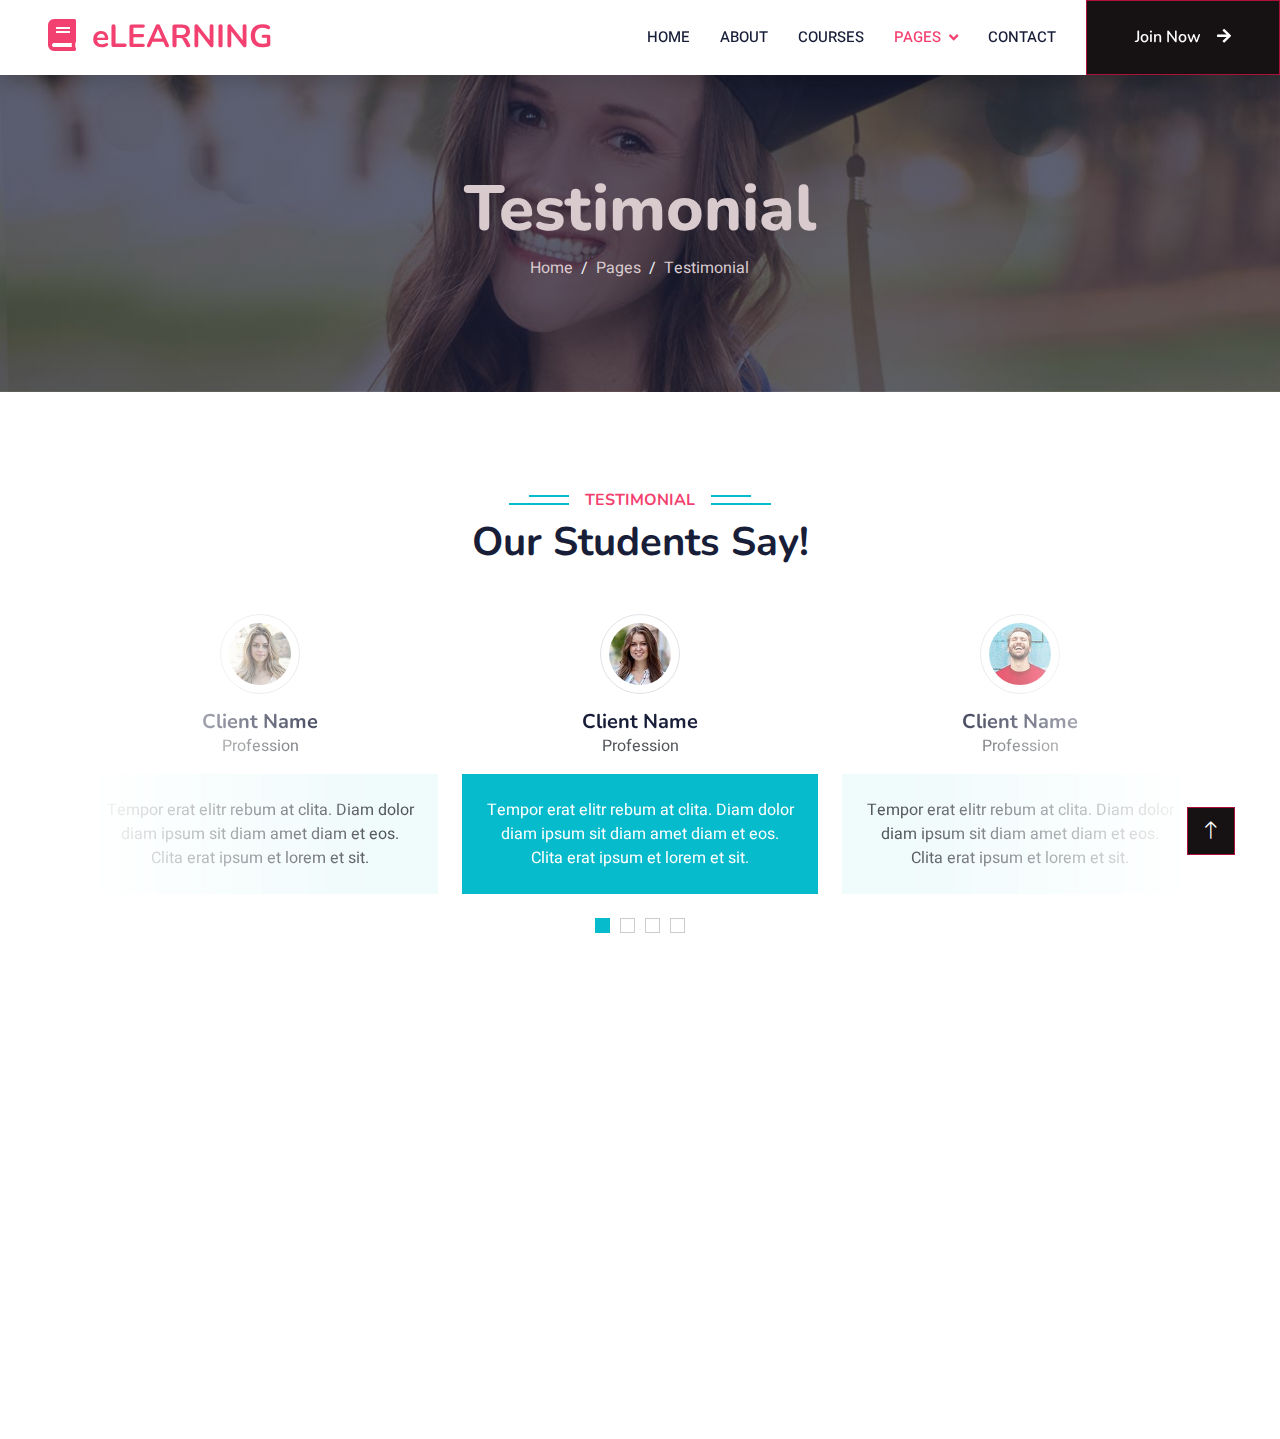
<file: testimonial.html>
<!DOCTYPE html>
<html lang="en">

<head>
    <meta charset="utf-8">
    <title>eLEARNING - eLearning HTML Template</title>
    <meta content="width=device-width, initial-scale=1.0" name="viewport">
    <meta content="" name="keywords">
    <meta content="" name="description">

    <!-- Favicon -->
    <link href="img/favicon.ico" rel="icon">

    <!-- Google Web Fonts -->
    <link rel="preconnect" href="https://fonts.googleapis.com">
    <link rel="preconnect" href="https://fonts.gstatic.com" crossorigin>
    <link href="https://fonts.googleapis.com/css2?family=Heebo:wght@400;500;600&family=Nunito:wght@600;700;800&display=swap" rel="stylesheet">

    <!-- Icon Font Stylesheet -->
    <link href="https://cdnjs.cloudflare.com/ajax/libs/font-awesome/5.10.0/css/all.min.css" rel="stylesheet">
    <link href="https://cdn.jsdelivr.net/npm/bootstrap-icons@1.4.1/font/bootstrap-icons.css" rel="stylesheet">

    <!-- Libraries Stylesheet -->
    <link href="lib/animate/animate.min.css" rel="stylesheet">
    <link href="lib/owlcarousel/assets/owl.carousel.min.css" rel="stylesheet">

    <!-- Customized Bootstrap Stylesheet -->
    <link href="css/bootstrap.min.css" rel="stylesheet">

    <!-- Template Stylesheet -->
    <link href="css/style.css" rel="stylesheet">
</head>

<body>
    <!-- Spinner Start -->
    <div id="spinner" class="show bg-white position-fixed translate-middle w-100 vh-100 top-50 start-50 d-flex align-items-center justify-content-center">
        <div class="spinner-border text-primary" style="width: 3rem; height: 3rem;" role="status">
            <span class="sr-only">Loading...</span>
        </div>
    </div>
    <!-- Spinner End -->


    <!-- Navbar Start -->
    <nav class="navbar navbar-expand-lg bg-white navbar-light shadow sticky-top p-0">
        <a href="index.html" class="navbar-brand d-flex align-items-center px-4 px-lg-5">
            <h2 class="m-0 text-primary"><i class="fa fa-book me-3"></i>eLEARNING</h2>
        </a>
        <button type="button" class="navbar-toggler me-4" data-bs-toggle="collapse" data-bs-target="#navbarCollapse">
            <span class="navbar-toggler-icon"></span>
        </button>
        <div class="collapse navbar-collapse" id="navbarCollapse">
            <div class="navbar-nav ms-auto p-4 p-lg-0">
                <a href="index.html" class="nav-item nav-link">Home</a>
                <a href="about.html" class="nav-item nav-link">About</a>
                <a href="courses.html" class="nav-item nav-link">Courses</a>
                <div class="nav-item dropdown">
                    <a href="#" class="nav-link dropdown-toggle active" data-bs-toggle="dropdown">Pages</a>
                    <div class="dropdown-menu fade-down m-0">
                        <a href="team.html" class="dropdown-item">Our Team</a>
                        <a href="testimonial.html" class="dropdown-item active">Testimonial</a>
                        <a href="404.html" class="dropdown-item">404 Page</a>
                    </div>
                </div>
                <a href="contact.html" class="nav-item nav-link">Contact</a>
            </div>
            <a href="" class="btn btn-primary py-4 px-lg-5 d-none d-lg-block">Join Now<i class="fa fa-arrow-right ms-3"></i></a>
        </div>
    </nav>
    <!-- Navbar End -->


    <!-- Header Start -->
    <div class="container-fluid bg-primary py-5 mb-5 page-header">
        <div class="container py-5">
            <div class="row justify-content-center">
                <div class="col-lg-10 text-center">
                    <h1 class="display-3 text-white animated slideInDown">Testimonial</h1>
                    <nav aria-label="breadcrumb">
                        <ol class="breadcrumb justify-content-center">
                            <li class="breadcrumb-item"><a class="text-white" href="#">Home</a></li>
                            <li class="breadcrumb-item"><a class="text-white" href="#">Pages</a></li>
                            <li class="breadcrumb-item text-white active" aria-current="page">Testimonial</li>
                        </ol>
                    </nav>
                </div>
            </div>
        </div>
    </div>
    <!-- Header End -->


    <!-- Testimonial Start -->
    <div class="container-xxl py-5 wow fadeInUp" data-wow-delay="0.1s">
        <div class="container">
            <div class="text-center">
                <h6 class="section-title bg-white text-center text-primary px-3">Testimonial</h6>
                <h1 class="mb-5">Our Students Say!</h1>
            </div>
            <div class="owl-carousel testimonial-carousel position-relative">
                <div class="testimonial-item text-center">
                    <img class="border rounded-circle p-2 mx-auto mb-3" src="img/testimonial-1.jpg" style="width: 80px; height: 80px;">
                    <h5 class="mb-0">Client Name</h5>
                    <p>Profession</p>
                    <div class="testimonial-text bg-light text-center p-4">
                    <p class="mb-0">Tempor erat elitr rebum at clita. Diam dolor diam ipsum sit diam amet diam et eos. Clita erat ipsum et lorem et sit.</p>
                    </div>
                </div>
                <div class="testimonial-item text-center">
                    <img class="border rounded-circle p-2 mx-auto mb-3" src="img/testimonial-2.jpg" style="width: 80px; height: 80px;">
                    <h5 class="mb-0">Client Name</h5>
                    <p>Profession</p>
                    <div class="testimonial-text bg-light text-center p-4">
                    <p class="mb-0">Tempor erat elitr rebum at clita. Diam dolor diam ipsum sit diam amet diam et eos. Clita erat ipsum et lorem et sit.</p>
                    </div>
                </div>
                <div class="testimonial-item text-center">
                    <img class="border rounded-circle p-2 mx-auto mb-3" src="img/testimonial-3.jpg" style="width: 80px; height: 80px;">
                    <h5 class="mb-0">Client Name</h5>
                    <p>Profession</p>
                    <div class="testimonial-text bg-light text-center p-4">
                    <p class="mb-0">Tempor erat elitr rebum at clita. Diam dolor diam ipsum sit diam amet diam et eos. Clita erat ipsum et lorem et sit.</p>
                    </div>
                </div>
                <div class="testimonial-item text-center">
                    <img class="border rounded-circle p-2 mx-auto mb-3" src="img/testimonial-4.jpg" style="width: 80px; height: 80px;">
                    <h5 class="mb-0">Client Name</h5>
                    <p>Profession</p>
                    <div class="testimonial-text bg-light text-center p-4">
                    <p class="mb-0">Tempor erat elitr rebum at clita. Diam dolor diam ipsum sit diam amet diam et eos. Clita erat ipsum et lorem et sit.</p>
                    </div>
                </div>
            </div>
        </div>
    </div>
    <!-- Testimonial End -->
        

    <!-- Footer Start -->
    <div class="container-fluid bg-dark text-light footer pt-5 mt-5 wow fadeIn" data-wow-delay="0.1s">
        <div class="container py-5">
            <div class="row g-5">
                <div class="col-lg-3 col-md-6">
                    <h4 class="text-white mb-3">Quick Link</h4>
                    <a class="btn btn-link" href="">About Us</a>
                    <a class="btn btn-link" href="">Contact Us</a>
                    <a class="btn btn-link" href="">Privacy Policy</a>
                    <a class="btn btn-link" href="">Terms & Condition</a>
                    <a class="btn btn-link" href="">FAQs & Help</a>
                </div>
                <div class="col-lg-3 col-md-6">
                    <h4 class="text-white mb-3">Contact</h4>
                    <p class="mb-2"><i class="fa fa-map-marker-alt me-3"></i>123 Street, New York, USA</p>
                    <p class="mb-2"><i class="fa fa-phone-alt me-3"></i>+012 345 67890</p>
                    <p class="mb-2"><i class="fa fa-envelope me-3"></i>info@example.com</p>
                    <div class="d-flex pt-2">
                        <a class="btn btn-outline-light btn-social" href=""><i class="fab fa-twitter"></i></a>
                        <a class="btn btn-outline-light btn-social" href=""><i class="fab fa-facebook-f"></i></a>
                        <a class="btn btn-outline-light btn-social" href=""><i class="fab fa-youtube"></i></a>
                        <a class="btn btn-outline-light btn-social" href=""><i class="fab fa-linkedin-in"></i></a>
                    </div>
                </div>
                <div class="col-lg-3 col-md-6">
                    <h4 class="text-white mb-3">Gallery</h4>
                    <div class="row g-2 pt-2">
                        <div class="col-4">
                            <img class="img-fluid bg-light p-1" src="img/course-1.jpg" alt="">
                        </div>
                        <div class="col-4">
                            <img class="img-fluid bg-light p-1" src="img/course-2.jpg" alt="">
                        </div>
                        <div class="col-4">
                            <img class="img-fluid bg-light p-1" src="img/course-3.jpg" alt="">
                        </div>
                        <div class="col-4">
                            <img class="img-fluid bg-light p-1" src="img/course-2.jpg" alt="">
                        </div>
                        <div class="col-4">
                            <img class="img-fluid bg-light p-1" src="img/course-3.jpg" alt="">
                        </div>
                        <div class="col-4">
                            <img class="img-fluid bg-light p-1" src="img/course-1.jpg" alt="">
                        </div>
                    </div>
                </div>
                <div class="col-lg-3 col-md-6">
                    <h4 class="text-white mb-3">Newsletter</h4>
                    <p>Dolor amet sit justo amet elitr clita ipsum elitr est.</p>
                    <div class="position-relative mx-auto" style="max-width: 400px;">
                        <input class="form-control border-0 w-100 py-3 ps-4 pe-5" type="text" placeholder="Your email">
                        <button type="button" class="btn btn-primary py-2 position-absolute top-0 end-0 mt-2 me-2">SignUp</button>
                    </div>
                </div>
            </div>
        </div>
        <div class="container">
            <div class="copyright">
                <div class="row">
                    <div class="col-md-6 text-center text-md-start mb-3 mb-md-0">
                        &copy; <a class="border-bottom" href="#">Your Site Name</a>, All Right Reserved.

                        <!--/*** This template is free as long as you keep the footer author’s credit link/attribution link/backlink. If you'd like to use the template without the footer author’s credit link/attribution link/backlink, you can purchase the Credit Removal License from "https://htmlcodex.com/credit-removal". Thank you for your support. ***/-->
                        Designed By <a class="border-bottom" href="https://htmlcodex.com">HTML Codex</a>
                    </div>
                    <div class="col-md-6 text-center text-md-end">
                        <div class="footer-menu">
                            <a href="">Home</a>
                            <a href="">Cookies</a>
                            <a href="">Help</a>
                            <a href="">FQAs</a>
                        </div>
                    </div>
                </div>
            </div>
        </div>
    </div>
    <!-- Footer End -->


    <!-- Back to Top -->
    <a href="#" class="btn btn-lg btn-primary btn-lg-square back-to-top"><i class="bi bi-arrow-up"></i></a>


    <!-- JavaScript Libraries -->
    <script src="https://code.jquery.com/jquery-3.4.1.min.js"></script>
    <script src="https://cdn.jsdelivr.net/npm/bootstrap@5.0.0/dist/js/bootstrap.bundle.min.js"></script>
    <script src="lib/wow/wow.min.js"></script>
    <script src="lib/easing/easing.min.js"></script>
    <script src="lib/waypoints/waypoints.min.js"></script>
    <script src="lib/owlcarousel/owl.carousel.min.js"></script>

    <!-- Template Javascript -->
    <script src="js/main.js"></script>
</body>

</html>
</file>
<file: css/style.css>
/********** Template CSS **********/
:root {
    --primary: #06BBCC;
    --light: #F0FBFC;
    --dark: #181d38;
}

.fw-medium {
    font-weight: 600 !important;
}

.fw-semi-bold {
    font-weight: 700 !important;
}

.back-to-top {
    position: fixed;
    display: none;
    right: 45px;
    bottom: 45px;
    z-index: 99;
}


/*** Spinner ***/
#spinner {
    opacity: 0;
    visibility: hidden;
    transition: opacity .5s ease-out, visibility 0s linear .5s;
    z-index: 99999;
}

#spinner.show {
    transition: opacity .5s ease-out, visibility 0s linear 0s;
    visibility: visible;
    opacity: 1;
}


/*** Button ***/
.btn {
    font-family: 'Nunito', sans-serif;
    font-weight: 600;
    transition: .5s;
}

.btn.btn-primary,
.btn.btn-secondary {
    color: #FFFFFF;
}

.btn-square {
    width: 38px;
    height: 38px;
}

.btn-sm-square {
    width: 32px;
    height: 32px;
}

.btn-lg-square {
    width: 48px;
    height: 48px;
}

.btn-square,
.btn-sm-square,
.btn-lg-square {
    padding: 0;
    display: flex;
    align-items: center;
    justify-content: center;
    font-weight: normal;
    border-radius: 0px;
}


/*** Navbar ***/
.navbar .dropdown-toggle::after {
    border: none;
    content: "\f107";
    font-family: "Font Awesome 5 Free";
    font-weight: 900;
    vertical-align: middle;
    margin-left: 8px;
}

.navbar-light .navbar-nav .nav-link {
    margin-right: 30px;
    padding: 25px 0;
    color: #FFFFFF;
    font-size: 15px;
    text-transform: uppercase;
    outline: none;
}

.navbar-light .navbar-nav .nav-link:hover,
.navbar-light .navbar-nav .nav-link.active {
    color: #f12e62e8;
}

@media (max-width: 991.98px) {
    .navbar-light .navbar-nav .nav-link  {
        margin-right: 0;
        padding: 10px 0;
    }

    .navbar-light .navbar-nav {
        border-top: 1px solid #EEEEEE;
    }
}

.navbar-light .navbar-brand,
.navbar-light a.btn {
    height: 75px;
}

.navbar-light .navbar-nav .nav-link {
    color: var(--dark);
    font-weight: 500;
}

.navbar-light.sticky-top {
    top: -100px;
    transition: .5s;
}

@media (min-width: 992px) {
    .navbar .nav-item .dropdown-menu {
        display: block;
        margin-top: 0;
        opacity: 0;
        visibility: hidden;
        transition: .5s;
    }

    .navbar .dropdown-menu.fade-down {
        top: 100%;
        transform: rotateX(-75deg);
        transform-origin: 0% 0%;
    }

    .navbar .nav-item:hover .dropdown-menu {
        top: 100%;
        transform: rotateX(0deg);
        visibility: visible;
        transition: .5s;
        opacity: 1;
    }
}


/*** Header carousel ***/
@media (max-width: 768px) {
    .header-carousel .owl-carousel-item {
        position: relative;
        min-height: 500px;
    }
    
    .header-carousel .owl-carousel-item img {
        position: absolute;
        width: 100%;
        height: 100%;
        object-fit: cover;
    }
}

.header-carousel .owl-nav {
    position: absolute;
    top: 50%;
    right: 8%;
    transform: translateY(-50%);
    display: flex;
    flex-direction: column;
}

.header-carousel .owl-nav .owl-prev,
.header-carousel .owl-nav .owl-next {
    margin: 7px 0;
    width: 45px;
    height: 45px;
    display: flex;
    align-items: center;
    justify-content: center;
    color: #FFFFFF;
    background: transparent;
    border: 1px solid #FFFFFF;
    font-size: 22px;
    transition: .5s;
}

.header-carousel .owl-nav .owl-prev:hover,
.header-carousel .owl-nav .owl-next:hover {
    background: var(--primary);
    border-color: var(--primary);
}

.page-header {
    background: linear-gradient(rgba(24, 29, 56, .7), rgba(24, 29, 56, .7)), url(../img/carousel-1.jpg);
    background-position: center center;
    background-repeat: no-repeat;
    background-size: cover;
}

.page-header-inner {
    background: rgba(15, 23, 43, .7);
}

.breadcrumb-item + .breadcrumb-item::before {
    color: var(--light);
}


/*** Section Title ***/
.section-title {
    position: relative;
    display: inline-block;
    text-transform: uppercase;
}

.section-title::before {
    position: absolute;
    content: "";
    width: calc(100% + 80px);
    height: 2px;
    top: 4px;
    left: -40px;
    background: var(--primary);
    z-index: -1;
}

.section-title::after {
    position: absolute;
    content: "";
    width: calc(100% + 120px);
    height: 2px;
    bottom: 5px;
    left: -60px;
    background: var(--primary);
    z-index: -1;
}

.section-title.text-start::before {
    width: calc(100% + 40px);
    left: 0;
}

.section-title.text-start::after {
    width: calc(100% + 60px);
    left: 0;
}


/*** Service ***/
.service-item {
    background: var(--light);
    transition: .5s;
}

.service-item:hover {
    margin-top: -10px;
    background: var(--primary);
}

.service-item * {
    transition: .5s;
}

.service-item:hover * {
    color: var(--light) !important;
}


/*** Categories & Courses ***/
.category img,
.course-item img {
    transition: .5s;
}

.category a:hover img,
.course-item:hover img {
    transform: scale(1.1);
}


/*** Team ***/
.team-item img {
    transition: .5s;
}

.team-item:hover img {
    transform: scale(1.1);
}


/*** Testimonial ***/
.testimonial-carousel::before {
    position: absolute;
    content: "";
    top: 0;
    left: 0;
    height: 100%;
    width: 0;
    background: linear-gradient(to right, rgba(255, 255, 255, 1) 0%, rgba(255, 255, 255, 0) 100%);
    z-index: 1;
}

.testimonial-carousel::after {
    position: absolute;
    content: "";
    top: 0;
    right: 0;
    height: 100%;
    width: 0;
    background: linear-gradient(to left, rgba(255, 255, 255, 1) 0%, rgba(255, 255, 255, 0) 100%);
    z-index: 1;
}

@media (min-width: 768px) {
    .testimonial-carousel::before,
    .testimonial-carousel::after {
        width: 200px;
    }
}

@media (min-width: 992px) {
    .testimonial-carousel::before,
    .testimonial-carousel::after {
        width: 300px;
    }
}

.testimonial-carousel .owl-item .testimonial-text,
.testimonial-carousel .owl-item.center .testimonial-text * {
    transition: .5s;
}

.testimonial-carousel .owl-item.center .testimonial-text {
    background: var(--primary) !important;
}

.testimonial-carousel .owl-item.center .testimonial-text * {
    color: #FFFFFF !important;
}

.testimonial-carousel .owl-dots {
    margin-top: 24px;
    display: flex;
    align-items: flex-end;
    justify-content: center;
}

.testimonial-carousel .owl-dot {
    position: relative;
    display: inline-block;
    margin: 0 5px;
    width: 15px;
    height: 15px;
    border: 1px solid #CCCCCC;
    transition: .5s;
}

.testimonial-carousel .owl-dot.active {
    background: var(--primary);
    border-color: var(--primary);
}


/*** Footer ***/
.footer .btn.btn-social {
    margin-right: 5px;
    width: 35px;
    height: 35px;
    display: flex;
    align-items: center;
    justify-content: center;
    color: var(--light);
    font-weight: normal;
    border: 1px solid #FFFFFF;
    border-radius: 35px;
    transition: .3s;
}

.footer .btn.btn-social:hover {
    color: var(--primary);
}

.footer .btn.btn-link {
    display: block;
    margin-bottom: 5px;
    padding: 0;
    text-align: left;
    color: #FFFFFF;
    font-size: 15px;
    font-weight: normal;
    text-transform: capitalize;
    transition: .3s;
}

.footer .btn.btn-link::before {
    position: relative;
    content: "\f105";
    font-family: "Font Awesome 5 Free";
    font-weight: 900;
    margin-right: 10px;
}

.footer .btn.btn-link:hover {
    letter-spacing: 1px;
    box-shadow: none;
}

.footer .copyright {
    padding: 25px 0;
    font-size: 15px;
    border-top: 1px solid rgba(256, 256, 256, .1);
}

.footer .copyright a {
    color: var(--light);
}

.footer .footer-menu a {
    margin-right: 15px;
    padding-right: 15px;
    border-right: 1px solid rgba(255, 255, 255, .1);
}

.footer .footer-menu a:last-child {
    margin-right: 0;
    padding-right: 0;
    border-right: none;
}
</file>
